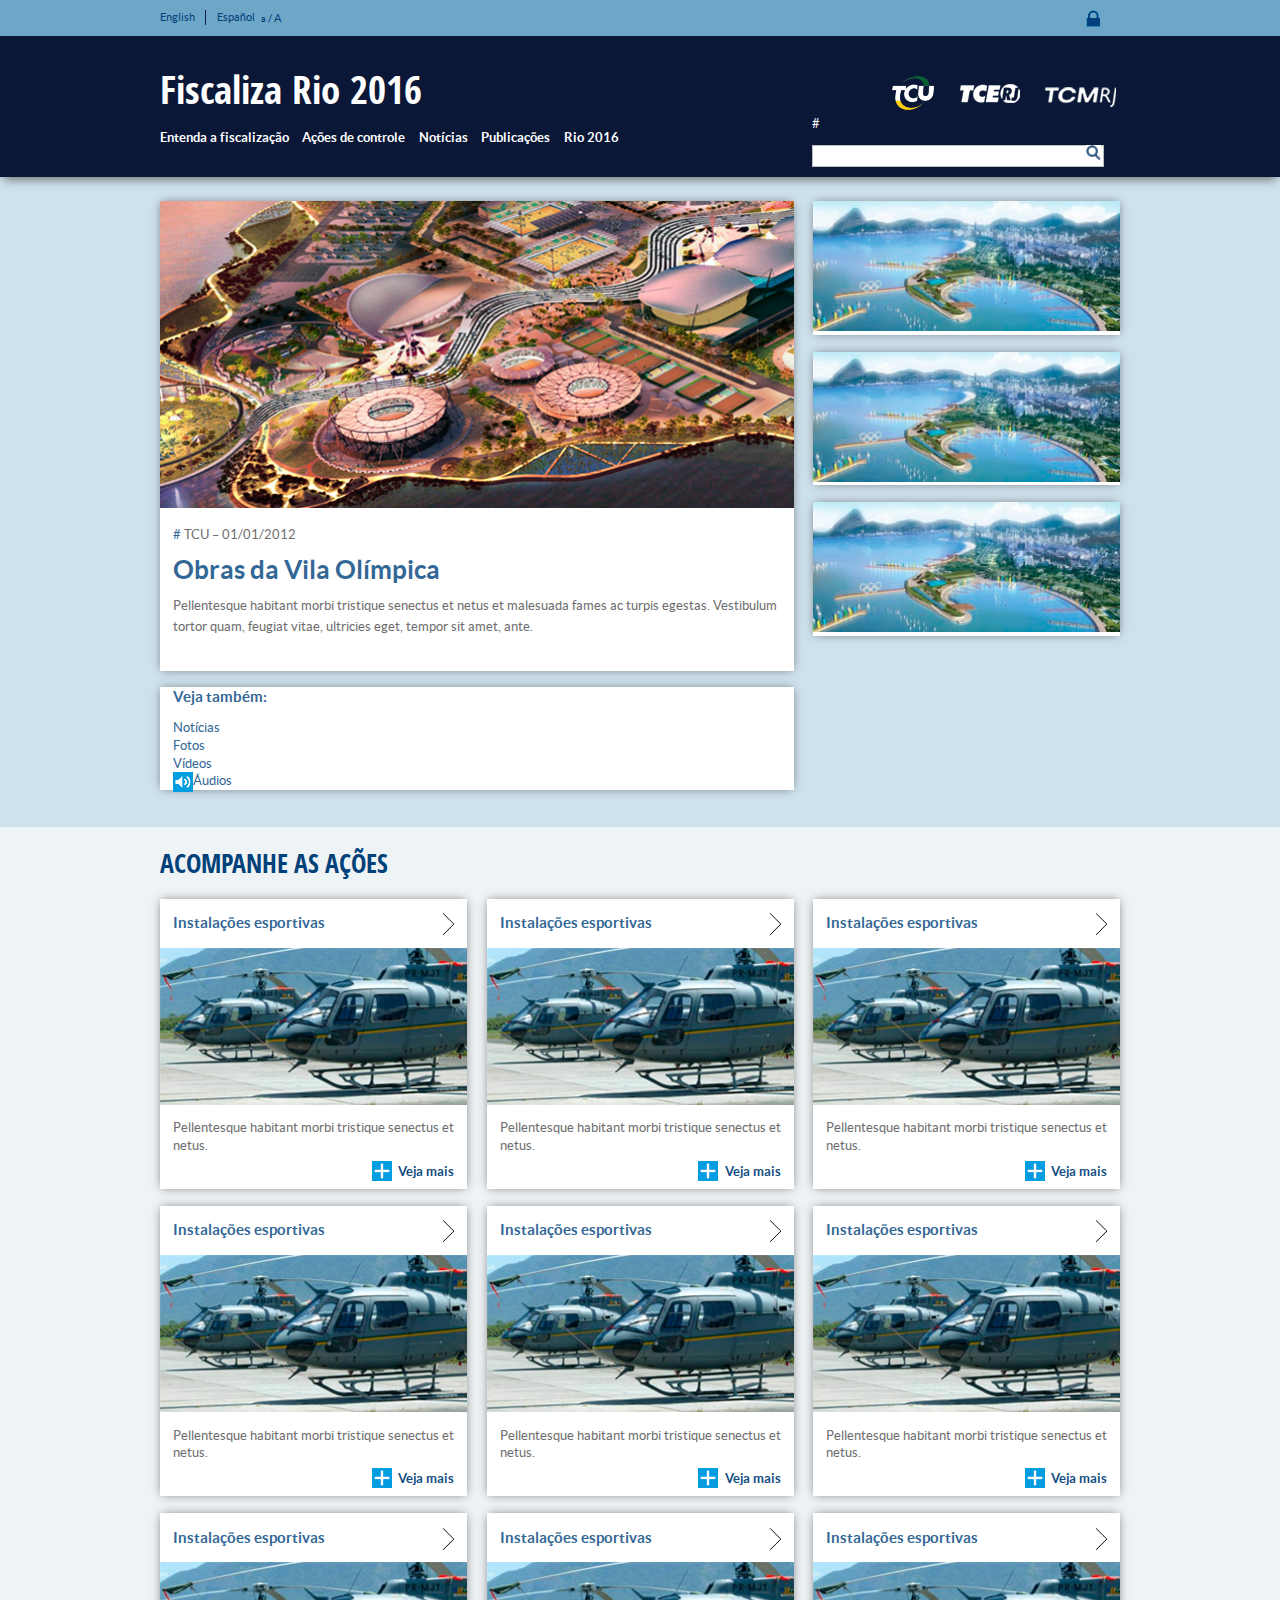
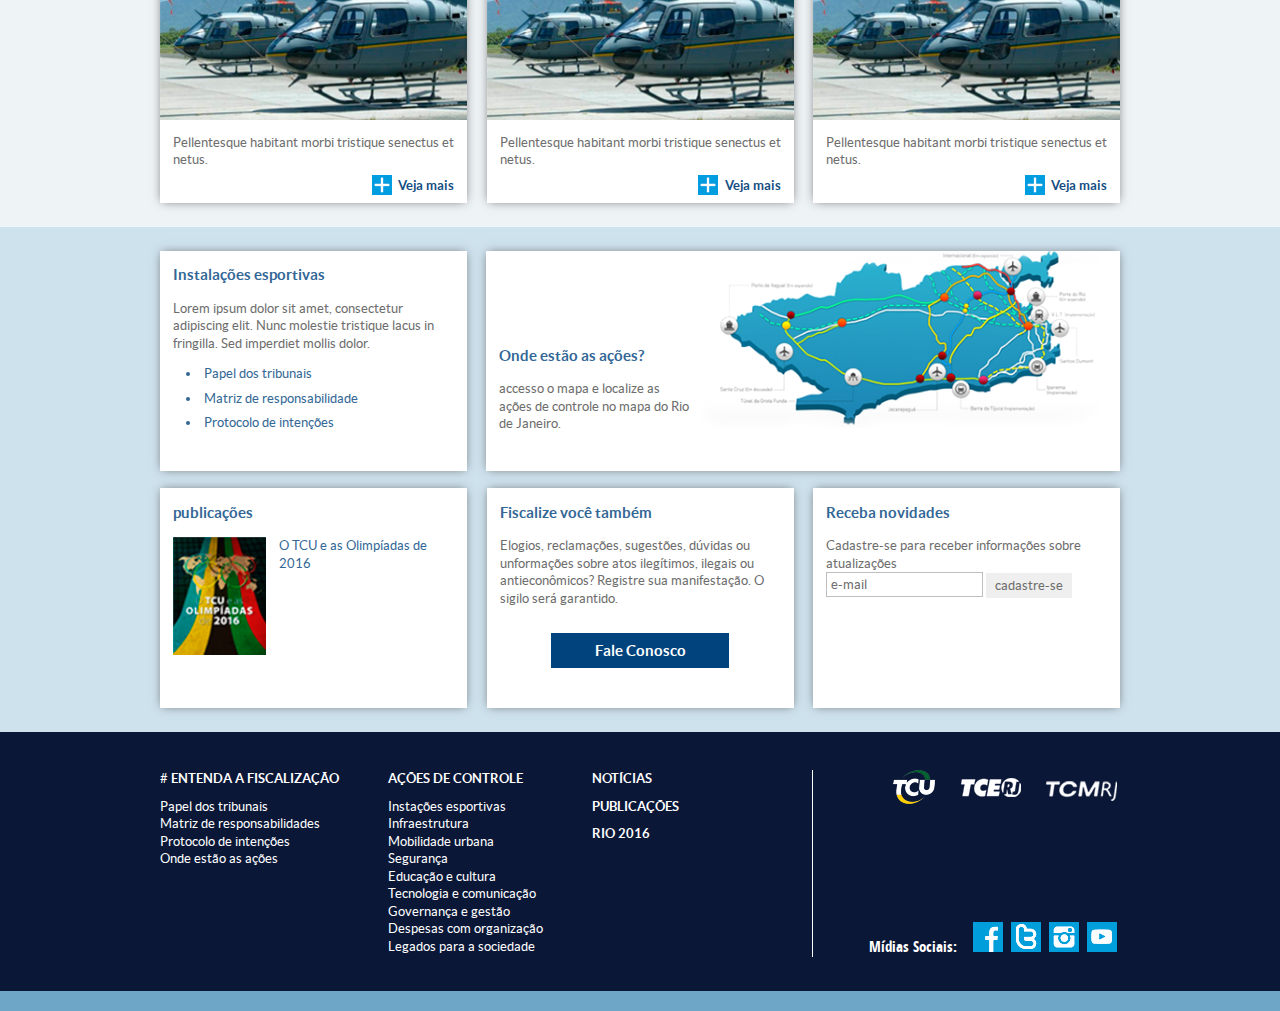
<file: index.html>
﻿<!DOCTYPE HTML>
<html xmlns="http://www.w3.org/1999/xhtml" xml:lang="pt-BR" lang="pt-BR">
<head>
<title>Resultado da pesquisa</title>
<meta charset="utf-8"/>
<meta name="Description" content="Portal fiscaliza Rio 2016" />
<meta name="viewport" content="width=device-width, initial-scale=1.0" />
<link rel="shortcut icon" href="http://portal2.tcu.gov.br/portal/page/portal/TCU/imagens/0_001.ico" type="image/x-icon"/>
<link type="text/css" rel="stylesheet" href="tcu/css/estilo.css" media="all"/>
<script src="tcu/js/modernizr.js" type="text/javascript"></script>
<![if !(lt IE 9)]>
	<meta http-equiv="X-UA-Compatible" content="IE=edge,chrome=1"/>
	<link type="text/css" rel="stylesheet" href="tcu/css/fonts.css" media="screen"/>
	<script src="tcu/js/jquery2.js" type="text/javascript"></script>
<![endif]>
<!--[if lt IE 9]>
	<meta http-equiv="X-UA-Compatible" content="IE=7,chrome=1"/>
	<link type="text/css" rel="stylesheet" href="tcu/css/ie/iefix.css" media="screen">
	<link type="text/css" rel="stylesheet" href="tcu/css/ie/fonts/fonts.css" media="screen">
	<script src="tcu/js/jquery1.js" type="text/javascript"></script>
	<script src="tcu/js/pollyfills.js" type="text/javascript"></script>
<![endif]-->
</head>
<body id="home">
<!--Cabeçalho-->
<header role="banner">
	<div id="accessibility" class="encap">
		<div>
			<div id="accessList" class="card">
				<div>
					<h1>Pular para<sup aria-hidden="true">1</sup>:</h1>
					<nav role="navigation">
						<ul>
							<li><a href="#main1" id="accessItem1">Conteúdo principal</a></li>
							<li><a href="#search" id="accessItem2">Busca</a></li>
							<li><a href="#sc1" id="accessItem3">Mapa do site</a><sup aria-hidden="true">2</sup></li>
						</ul>
					</nav>
					<div id="acessNotes" aria-hidden="true">
					<p><sup>1</sup> &ndash; Esta janela fechará automaticamente se nenhum item estiver focado.</p>
					<p><sup>2</sup> &ndash; Equivale ao menu principal.</p>
					</div>
				</div>
			</div>
			<div id="fontSize" class="card" aria-hidden="true" role="complementary">
				<div>
					<h1>Ajuste de tamanho da fonte</h1>
					<ul>
						<li>
							<h2>Aumentar fonte</h2>
							"<span class="zoomkey">ctrl</span>" + "+" </li>
						<li>
							<h2>Diminuir fonte</h2>
							"<span class="zoomkey">ctrl</span>" + "-" </li>
						<li>
							<h2>Voltar ao tamanho padrão</h2>
							"<span class="zoomkey">ctrl</span>" + "0" </li>
					</ul>
					<p>Também é possível ajustar o tamanho da fonte pressionando
						"<span class="zoomkey">ctrl</span>" enquanto gira a rolagem do mouse.</p>
				</div>
			</div>
		</div>
	</div>
	<div class="encap" id="topo">
		<div class="auxNav">
			<ul id="langSelect">
				<li class="selected"><a href="#pt" lang="pt">Português</a></li>
				<li class="noBorder"><a href="#en" lang="en">English</a></li>
				<li><a href="#es" lang="es">Español</a></li>
			</ul>
			<div id="accessBtn"> <a href="#accessibilidade" title="Tamanho da letra" id="fontBtn" aria-expanded="false" aria-haspopup="true">
				<figure role="img"><small>a</small> / A</figure>
				</a></div>
			<div id="loginBtn"> <a href="#login"><span title="login"></span></a> </div>
		</div>
	</div>
	<div class="encap" id="menuEncap">
		<div>
			<div class="largeDiv" id="mainMenu">
				<h1><span title="mostrar menu" id="menuBtn"></span><a href="index.html">Fiscaliza Rio 2016</a></h1>
				<nav role="navigation">
					<ul>
						<li><a href="" aria-expanded="false" aria-haspopup="true">Entenda a fiscalização</a></li>
						<li><a href="" aria-expanded="false" aria-haspopup="true">Ações de controle</a></li>
						<li><a href="">Notícias</a></li>
						<li><a href="">Publicações</a></li>
						<li><a href="">Rio 2016</a></li>
					</ul>
				</nav>
			</div>
			<div class="auxNav smallDiv">
				<nav class="credits">
					<ul>
						<li><a href="" class="TCU"><span title="Tribunal de Contas da União"></span></a></li>
						<li><a href="" class="TCERJ"><span title="Tribunal de Contas do Estado do Rio de Janeiro"></span></a></li>
						<li><a href="" class="TCMRJ"><span title="Tribunal de Contas do Município do Rio de Janeiro"></span></a></li>
					</ul>
				</nav>
				<a href="#accessItem1" id="searchLink" class="accessLink" title="Abrir lista de atalhos">#</a>
				<form role="search"><input type="text" id="search" name="q" title="busca"/>
					<input type="submit" value="" title="enviar busca"/>
				</form>
			</div>
		</div>
	</div>
</header>
<!--Fim do cabeçalho--> 

<!--Área principal da página-->
<div role="main" id="main">
	<div id="destaques" class="encap deck">
		<div>
			<div class="largeDiv">
				<div id="featured" class="card" >
					<ul>
						<li> <a href=""><img src="temp/home/destaque.png" alt=""/></a>
							<div><a href="#accessItem1" id="main1" class="accessLink" title="Abrir lista de atalhos">#</a> <a href=""><span class="data">TCU &ndash; 01/01/2012</span>
								<h2>Obras da Vila Olímpica</h2>
								<p>Pellentesque habitant morbi tristique senectus et netus et malesuada fames ac turpis egestas. Vestibulum tortor quam, feugiat vitae, ultricies eget, tempor sit amet, ante.</p>
								</a></div>
						</li>
						<li> <a href=""><img src="temp/home/destaque.png" alt=""/></a>
							<div> <a href=""><span class="data">TCU &ndash; 01/01/2012</span>
								<h2>Obras da Vila Olímpica</h2>
								<p>Pellentesque habitant morbi tristique senectus et netus et malesuada fames ac turpis egestas. Vestibulum tortor quam, feugiat vitae, ultricies eget, tempor sit amet, ante.</p>
								</a></div>
						</li>
					</ul>
				</div>
				<div class="card featuredCtrl">
					<div>
						<h2>Veja também:</h2>
						<nav role="navigation">
							<ul>
								<li><a href="" class="filterNews"><span></span>Notícias</a></li>
								<li><a href="" class="filterPic"><span></span>Fotos</a></li>
								<li><a href="" class="filterVid"><span></span>Vídeos</a></li>
								<li><a href="" class="filterAud"><span></span>Áudios</a></li>
							</ul>
						</nav>
					</div>
				</div>
			</div>
			<div class="smallDiv">
				<div class="card"> <a href=""><img src="temp/home/destaque-pequeno.png" alt=""/>
					<p><span class="data">TCU &ndash; 01/01/2012</span> Pellentesque habitant morbi tristique senectus et netus.</p>
					</a> </div>
				<div class="card"> <a href=""><img src="temp/home/destaque-pequeno.png" alt=""/>
					<p><span class="data">TCU &ndash; 01/01/2012</span> Pellentesque habitant morbi tristique senectus et netus.</p>
					</a> </div>
				<div class="card"> <a href=""><img src="temp/home/destaque-pequeno.png" alt=""/>
					<p><span class="data">TCU &ndash; 01/01/2012</span> Pellentesque habitant morbi tristique senectus et netus.</p>
					</a> </div>
			</div>
			<hr/>
		</div>
	</div>
	<div id="acoes" class="encap deck">
		<div>
			<h1>Acompanhe as ações</h1>
			<div class="card smallDiv">
				<div> <a href="">
					<h2>Instalações esportivas<span></span></h2>
					</a> </div>
				<img src="temp/home/acoes.png" alt="" />
				<div>
					<p>Pellentesque habitant morbi tristique senectus et netus. </p>
					<a href="" class="vejaMais"><span></span>Veja mais</a> </div>
			</div>
			<div class="card smallDiv">
				<div> <a href="">
					<h2>Instalações esportivas<span></span></h2>
					</a> </div>
				<img src="temp/home/acoes.png" alt="" />
				<div>
					<p>Pellentesque habitant morbi tristique senectus et netus. </p>
					<a href="" class="vejaMais"><span></span>Veja mais</a> </div>
			</div>
			<div class="card smallDiv">
				<div> <a href="">
					<h2>Instalações esportivas<span></span></h2>
					</a> </div>
				<img src="temp/home/acoes.png" alt="" />
				<div>
					<p>Pellentesque habitant morbi tristique senectus et netus. </p>
					<a href="" class="vejaMais"><span></span>Veja mais</a> </div>
			</div>
			<div class="card smallDiv">
				<div> <a href="">
					<h2>Instalações esportivas<span></span></h2>
					</a> </div>
				<img src="temp/home/acoes.png" alt="" />
				<div>
					<p>Pellentesque habitant morbi tristique senectus et netus. </p>
					<a href="" class="vejaMais"><span></span>Veja mais</a> </div>
			</div>
			<div class="card smallDiv">
				<div> <a href="">
					<h2>Instalações esportivas<span></span></h2>
					</a> </div>
				<img src="temp/home/acoes.png" alt="" />
				<div>
					<p>Pellentesque habitant morbi tristique senectus et netus. </p>
					<a href="" class="vejaMais"><span></span>Veja mais</a> </div>
			</div>
			<div class="card smallDiv">
				<div> <a href="">
					<h2>Instalações esportivas<span></span></h2>
					</a> </div>
				<img src="temp/home/acoes.png" alt="" />
				<div>
					<p>Pellentesque habitant morbi tristique senectus et netus. </p>
					<a href="" class="vejaMais"><span></span>Veja mais</a> </div>
			</div>
			<div class="card smallDiv">
				<div> <a href="">
					<h2>Instalações esportivas<span></span></h2>
					</a> </div>
				<img src="temp/home/acoes.png" alt="" />
				<div>
					<p>Pellentesque habitant morbi tristique senectus et netus. </p>
					<a href="" class="vejaMais"><span></span>Veja mais</a> </div>
			</div>
			<div class="card smallDiv">
				<div> <a href="">
					<h2>Instalações esportivas<span></span></h2>
					</a> </div>
				<img src="temp/home/acoes.png" alt="" />
				<div>
					<p>Pellentesque habitant morbi tristique senectus et netus. </p>
					<a href="" class="vejaMais"><span></span>Veja mais</a> </div>
			</div>
			<div class="card smallDiv">
				<div> <a href="">
					<h2>Instalações esportivas<span></span></h2>
					</a> </div>
				<img src="temp/home/acoes.png" alt="" />
				<div>
					<p>Pellentesque habitant morbi tristique senectus et netus. </p>
					<a href="" class="vejaMais"><span></span>Veja mais</a> </div>
			</div>
			<hr/>
		</div>
	</div>
	<div id="acoesMap" class="encap deck">
		<div>
			<div class="card smallDiv">
				<div>
					<h2>Instalações esportivas</h2>
					<p>Lorem ipsum dolor sit amet, consectetur adipiscing elit. Nunc molestie tristique lacus in fringilla. Sed imperdiet mollis dolor.</p>
					<ul>
						<li><a href=" ">Papel dos tribunais</a></li>
						<li><a href=" ">Matriz de responsabilidade</a></li>
						<li><a href=" ">Protocolo de intenções</a></li>
					</ul>
				</div>
			</div>
			<div class="card largeDiv deck">
				<div>
					<div class="smallDiv">
						<h2>Onde estão as ações?</h2>
						<p>accesso o mapa e localize as ações de controle no mapa do Rio de Janeiro.</p>
					</div>
					<div class="largeDiv" id="mapEncap">
						<a href=""><img src="temp/home/mapa.png" alt="Mapa de ações de controles" /></a>
					</div>
				</div>
			</div>
			<div class="card smallDiv" id="pub">
				<div>
					<h2>publicações</h2>
					<p> <a href=" "><img src="temp/pub.png" alt=""/>O TCU e as Olimpíadas de 2016</a></p>
				</div>
			</div>
			<div class="card smallDiv" id="contactCard">
				<div>
					<h2>Fiscalize você também</h2>
					<p>Elogios, reclamações, sugestões, dúvidas ou unformações sobre atos ilegítimos, ilegais ou antieconômicos? 
						Registre sua manifestação. O sigilo será garantido.</p>
					<a href=" "><span>Fale Conosco</span></a> </div>
			</div>
			<div class="card smallDiv">
				<div>
					<h2>Receba novidades</h2>
					<p>Cadastre-se para receber informações sobre 
						atualizações</p>
					<form id="cadastrese">
						<p>
							<input type="text" id="cadEmail" value="e-mail"/>
							<input type="submit" value="cadastre-se"/>
						</p>
					</form>
				</div>
			</div>
			<hr/>
		</div>
	</div>
</div>
<!--Fim da área principal da página--> 

<!--Rodapé-->
<footer>
	<div class="encap">
		<div>
			<div class="largeDiv" id="siteMap">
				<nav title="Mapa do Portal">
					<ul>
						<li class="wSub"><a href="#accessItem1" id="sc1" class="accessLink" title="Abrir lista de atalhos">#</a> <span>Entenda a fiscalização</span>
							<ul>
								<li><a href="">Papel dos tribunais</a></li>
								<li><a href="">Matriz de responsabilidades</a></li>
								<li><a href="">Protocolo de intenções</a></li>
								<li><a href="">Onde estão as ações</a></li>
							</ul>
						</li>
						<li class="wSub"><span>Ações de controle</span>
							<ul>
								<li><a href="">Instações esportivas</a></li>
								<li><a href="">Infraestrutura</a></li>
								<li><a href="">Mobilidade urbana</a></li>
								<li><a href="">Segurança</a></li>
								<li><a href="">Educação e cultura</a></li>
								<li><a href="">Tecnologia e comunicação</a></li>
								<li><a href="">Governança e gestão</a></li>
								<li><a href="">Despesas com organização</a></li>
								<li><a href="">Legados para a sociedade</a></li>
							</ul>
						</li>
						<li><a href=""><span>Notícias</span></a></li>
						<li><a href=""><span>Publicações</span></a></li>
						<li><a href=""><span>Rio 2016</span></a></li>
					</ul>
				</nav>
			</div>
			<div class="smallDiv" id="footerCrdt">
				<nav class="credits">
					<ul>
						<li><a href="" class="TCU"><span title="Tribunal de Contas da União"></span></a></li>
						<li><a href="" class="TCERJ"><span title="Tribunal de Contas do Estado do Rio de Janeiro"></span></a></li>
						<li><a href="" class="TCMRJ"><span title="Tribunal de Contas do Município do Rio de Janeiro"></span></a></li>
					</ul>
				</nav>
				<div class="social">
					<h1>Mídias Sociais:</h1>
					<nav>
						<ul>
							<li><a href="" class="facebook"><span></span></a></li>
							<li><a href="" class="twitter"><span></span></a></li>
							<li><a href="" class="instagram"><span></span></a></li>
							<li><a href="" class="youtube"><span></span></a></li>
						</ul>
					</nav>
				</div>
			</div>
		</div>
	</div>
</footer>
<!--/Rodapé-->
</body>
</html>
</file>
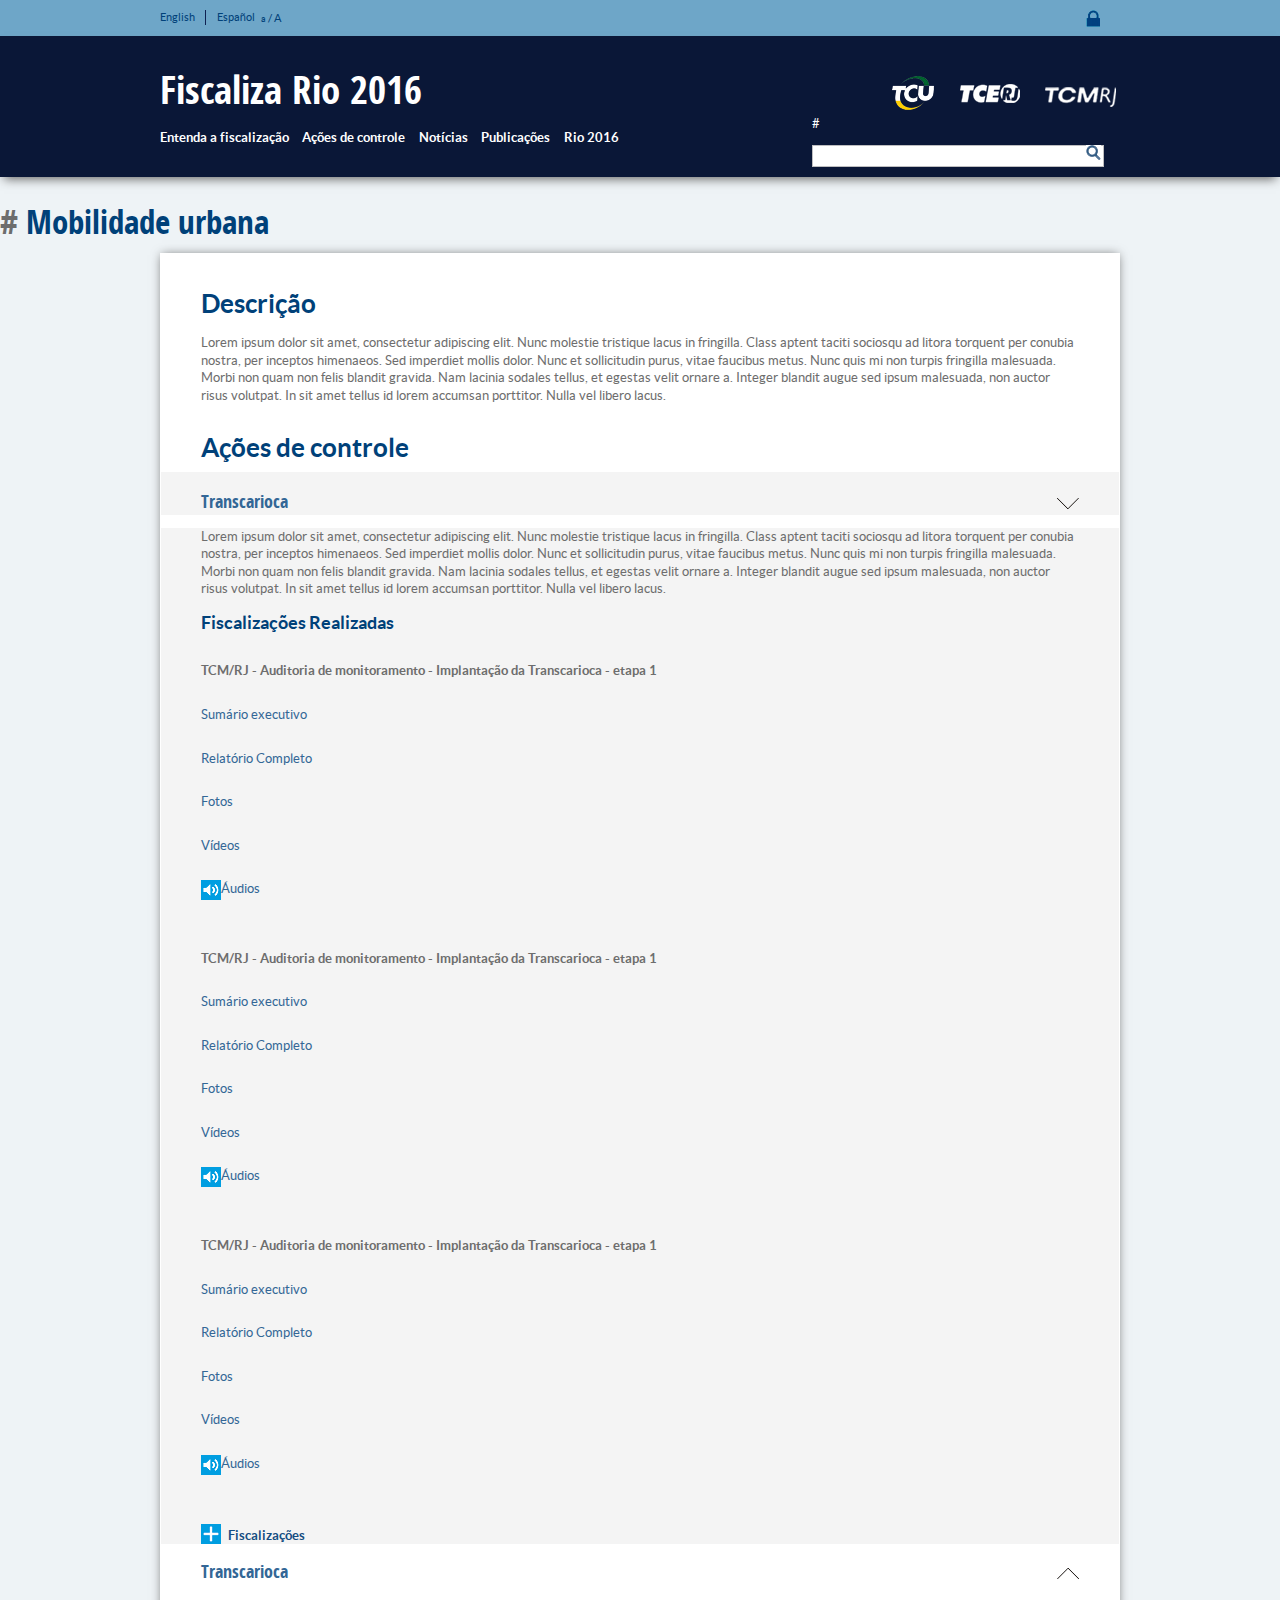
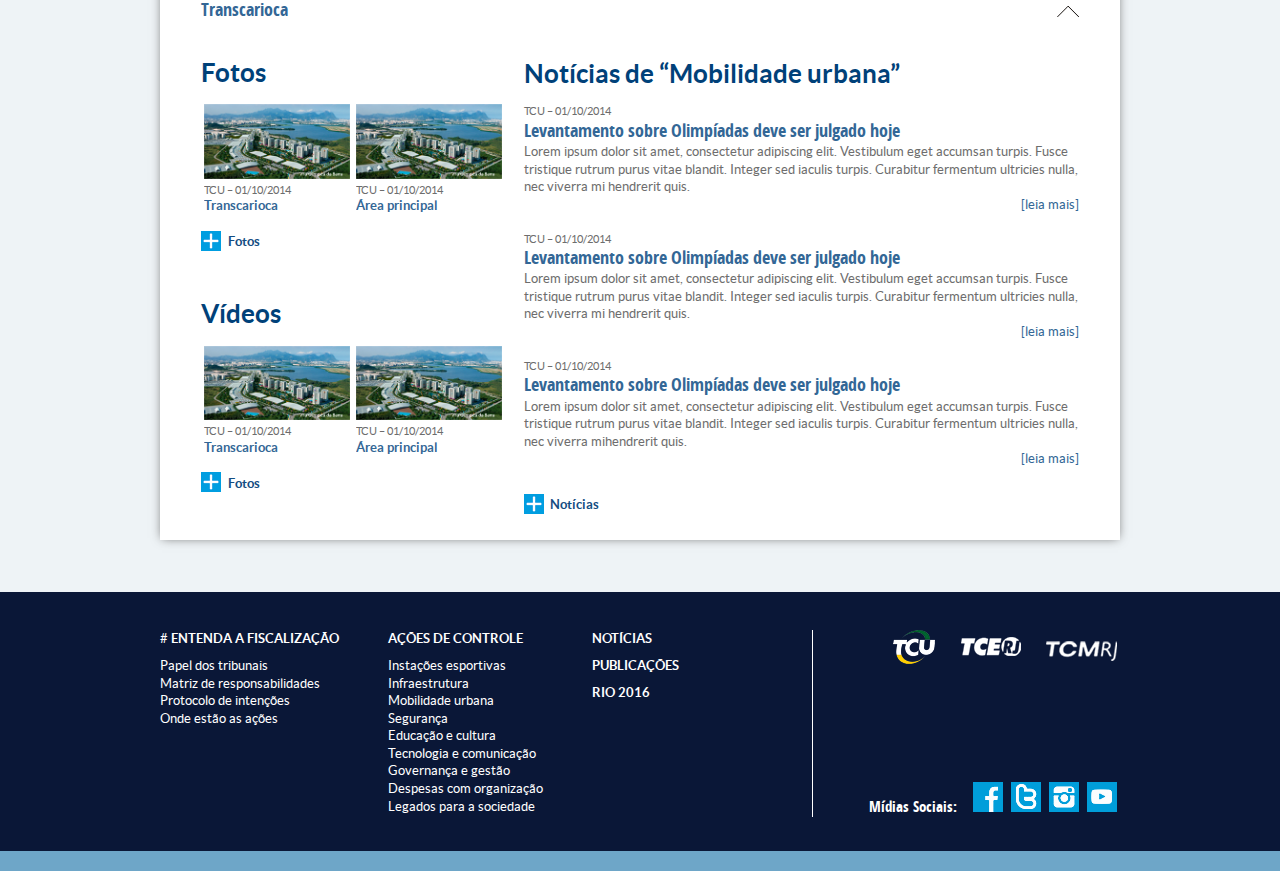
<file: acoes.html>
﻿<!DOCTYPE HTML>
<html xmlns="http://www.w3.org/1999/xhtml" xml:lang="pt-BR" lang="pt-BR">
<head>
<title>Página de Ações</title>
<meta charset="utf-8"/>
<meta name="Description" content="Portal fiscaliza Rio 2016" />
<meta name="viewport" content="width=device-width, initial-scale=1.0" />
<link rel="shortcut icon" href="http://portal2.tcu.gov.br/portal/page/portal/TCU/imagens/0_001.ico" type="image/x-icon"/>
<link type="text/css" rel="stylesheet" href="tcu/css/estilo.css" media="all"/>
<script src="tcu/js/modernizr.js" type="text/javascript"></script>
<![if !(lt IE 9)]>
<meta http-equiv="X-UA-Compatible" content="IE=edge,chrome=1"/>
<link type="text/css" rel="stylesheet" href="tcu/css/fonts.css" media="screen"/>
<script src="tcu/js/jquery2.js" type="text/javascript"></script>
<![endif]>
<!--[if lt IE 9]>
	<meta http-equiv="X-UA-Compatible" content="IE=7,chrome=1"/>
	<link type="text/css" rel="stylesheet" href="tcu/css/ie/iefix.css" media="screen">
	<link type="text/css" rel="stylesheet" href="tcu/css/ie/fonts/fonts.css" media="screen">
	<script src="tcu/js/jquery1.js" type="text/javascript"></script>
	<script src="tcu/js/pollyfills.js" type="text/javascript"></script>
<![endif]-->
</head>
<body id="acoespg">
<!--Cabeçalho-->
<header role="banner">
	<div id="accessibility" class="encap">
		<div>
			<div id="accessList" class="card">
				<div>
					<h1>Pular para<sup>1</sup>:</h1>
					<nav role="navigation">
						<ul>
							<li><a href="#main1" id="accessItem1">Conteúdo principal</a></li>
							<li><a href="#search" id="accessItem2">Busca</a></li>
							<li><a href="#sc1" id="accessItem3">Mapa do site</a><sup>2</sup></li>
						</ul>
					</nav>
					<div id="acessNotes" aria-hidden="true">
						<p><sup>1</sup> &ndash; Esta janela fechará automaticamente se nenhum item estiver focado.</p>
						<p><sup>2</sup> &ndash; Equivale ao menu principal.</p>
					</div>
				</div>
			</div>
			<div id="fontSize" class="card" aria-hidden="true" role="complementary">
				<div>
					<h1>Ajuste de tamanho da fonte</h1>
					<ul>
						<li>
							<h2>Aumentar fonte</h2>
							"<span class="zoomkey">ctrl</span>" + "+" </li>
						<li>
							<h2>Diminuir fonte</h2>
							"<span class="zoomkey">ctrl</span>" + "-" </li>
						<li>
							<h2>Voltar ao tamanho padrão</h2>
							"<span class="zoomkey">ctrl</span>" + "0" </li>
					</ul>
					<p>Também é possível ajustar o tamanho da fonte pressionando
						"<span class="zoomkey">ctrl</span>" enquanto gira a rolagem do mouse.</p>
				</div>
			</div>
		</div>
	</div>
	<div class="encap" id="topo">
		<div class="auxNav">
			<ul id="langSelect">
				<li class="selected"><a href="#pt" lang="pt">Português</a></li>
				<li class="noBorder"><a href="#en" lang="en">English</a></li>
				<li><a href="#es" lang="es">Español</a></li>
			</ul>
			<div id="accessBtn"> <a href="" title="Tamanho da letra" id="fontBtn" aria-expanded="false" aria-haspopup="true">
				<figure role="img"><small>a</small> / A</figure>
				</a></div>
			<div id="loginBtn"> <a href="#login"><span title="login"></span></a> </div>
		</div>
	</div>
	<div class="encap" id="menuEncap">
		<div>
			<div class="largeDiv" id="mainMenu">
				<h1><span title="mostrar menu" id="menuBtn"></span><a href="index.html">Fiscaliza Rio 2016</a></h1>
				<nav>
					<ul>
						<li><a href="" aria-expanded="false" aria-haspopup="true">Entenda a fiscalização</a></li>
						<li><a href="" aria-expanded="false" aria-haspopup="true">Ações de controle</a></li>
						<li><a href="">Notícias</a></li>
						<li><a href="">Publicações</a></li>
						<li><a href="">Rio 2016</a></li>
					</ul>
				</nav>
			</div>
			<div class="auxNav smallDiv">
				<nav class="credits">
					<ul>
						<li><a href="" class="TCU"><span title="Tribunal de Contas da União"></span></a></li>
						<li><a href="" class="TCERJ"><span title="Tribunal de Contas do Estado do Rio de Janeiro"></span></a></li>
						<li><a href="" class="TCMRJ"><span title="Tribunal de Contas do Município do Rio de Janeiro"></span></a></li>
					</ul>
				</nav>
				<a href="#accessItem1" id="searchLink" class="accessLink" title="Abrir lista de atalhos">#</a>
				<form role="search">
					<input type="text" id="search" name="q" title="busca"/>
					<input type="submit" value="" title="enviar busca"/>
				</form>
			</div>
		</div>
	</div>
</header>
<!--Fim do cabeçalho--> 

<!--Área principal da página-->
<div role="main" id="main">
	<div class="encap">
		<h1><a href="#accessItem1" id="main1" class="accessLink" title="Abrir lista de atalhos">#</a> Mobilidade urbana</h1>
		<div class="deck">
			<div class="single card">
				<div class="deck">
					<div>
						<h2>Descrição</h2>
						<p>Lorem ipsum dolor sit amet, consectetur adipiscing elit. Nunc molestie tristique lacus in fringilla. Class aptent taciti sociosqu ad litora torquent per conubia nostra, per inceptos himenaeos. Sed imperdiet mollis dolor. Nunc et sollicitudin purus, vitae faucibus metus. Nunc quis mi non turpis fringilla malesuada. Morbi non quam non felis blandit gravida. Nam lacinia sodales tellus, et egestas velit ornare a. Integer blandit augue sed ipsum malesuada, non auctor risus volutpat. In sit amet tellus id lorem accumsan porttitor. Nulla vel libero lacus.</p>
					</div>
				</div>
				<div class="deck">
					<h2>Ações de controle</h2>
				</div>
				<div id="accordion">
					<h3 class="active" aria-expanded="true">Transcarioca<span></span></h3>
					<div class="deck active" role="tabpanel" aria-hidden="false">
						<div>
							<p> Lorem ipsum dolor sit amet, consectetur adipiscing elit. Nunc molestie tristique lacus in fringilla. Class aptent taciti sociosqu ad litora torquent per conubia nostra, per inceptos himenaeos. Sed imperdiet mollis dolor. Nunc et sollicitudin purus, vitae faucibus metus. Nunc quis mi non turpis fringilla malesuada. Morbi non quam non felis blandit gravida. Nam lacinia sodales tellus, et egestas velit ornare a. Integer blandit augue sed ipsum malesuada, non auctor risus volutpat. In sit amet tellus id lorem accumsan porttitor. Nulla vel libero lacus. </p>
							<h4>Fiscalizações Realizadas</h4>
							<ul class="fisc">
								<li>
									<h5> <span class="publisher">TCM/RJ</span> - Auditoria de monitoramento - <span class="def">Implantação da Transcarioca - etapa 1</span> </h5>
									<nav role="navigation">
										<ul class="featuredCtrl">
											<li><a href="" class="sumario"><span></span>Sumário executivo</a> </li>
											<li><a href="" class="relatorio"><span></span>Relatório Completo</a></li>
											<li><a href="" class="filterPic"><span></span>Fotos</a></li>
											<li><a href="" class="filterVid"><span></span>Vídeos</a></li>
											<li><a href="" class="filterAud"><span></span>Áudios</a></li>
										</ul>
									</nav>
								</li>
								<li>
									<h5> <span class="publisher">TCM/RJ</span> - Auditoria de monitoramento - <span class="def">Implantação da Transcarioca - etapa 1</span> </h5>
									<nav role="navigation">
										<ul class="featuredCtrl">
											<li><a href="" class="sumario"><span></span>Sumário executivo</a> </li>
											<li><a href="" class="relatorio"><span></span>Relatório Completo</a></li>
											<li><a href="" class="filterPic"><span></span>Fotos</a></li>
											<li><a href="" class="filterVid"><span></span>Vídeos</a></li>
											<li><a href="" class="filterAud"><span></span>Áudios</a></li>
										</ul>
									</nav>
								</li>
								<li>
									<h5> <span class="publisher">TCM/RJ</span> - Auditoria de monitoramento - <span class="def">Implantação da Transcarioca - etapa 1</span> </h5>
									<nav role="navigation">
										<ul class="featuredCtrl">
											<li><a href="" class="sumario"><span></span>Sumário executivo</a> </li>
											<li><a href="" class="relatorio"><span></span>Relatório Completo</a></li>
											<li><a href="" class="filterPic"><span></span>Fotos</a></li>
											<li><a href="" class="filterVid"><span></span>Vídeos</a></li>
											<li><a href="" class="filterAud"><span></span>Áudios</a></li>
										</ul>
									</nav>
								</li>
							</ul>
							<a href="" class="vejaMais"><span></span>Fiscalizações</a> </div>
					</div>
					<h3 aria-expanded="true">Transcarioca<span></span></h3>
					<div class="deck" role="tabpanel" aria-hidden="true">
						<div>
							<p> Lorem ipsum dolor sit amet, consectetur adipiscing elit. Nunc molestie tristique lacus in fringilla. Class aptent taciti sociosqu ad litora torquent per conubia nostra, per inceptos himenaeos. Sed imperdiet mollis dolor. Nunc et sollicitudin purus, vitae faucibus metus. Nunc quis mi non turpis fringilla malesuada. Morbi non quam non felis blandit gravida. Nam lacinia sodales tellus, et egestas velit ornare a. Integer blandit augue sed ipsum malesuada, non auctor risus volutpat. In sit amet tellus id lorem accumsan porttitor. Nulla vel libero lacus. </p>
							<h4>Fiscalizações Realizadas</h4>
							<ul class="fisc">
								<li>
									<h5> <span class="publisher">TCM/RJ</span> - Auditoria de monitoramento - <span class="def">Implantação da Transcarioca - etapa 1</span> </h5>
									<nav role="navigation">
										<ul class="featuredCtrl">
											<li><a href="" class="sumario"><span></span>Sumário executivo</a> </li>
											<li><a href="" class="relatorio"><span></span>Relatório Completo</a></li>
											<li><a href="" class="filterPic"><span></span>Fotos</a></li>
											<li><a href="" class="filterVid"><span></span>Vídeos</a></li>
											<li><a href="" class="filterAud"><span></span>Áudios</a></li>
										</ul>
									</nav>
								</li>
								<li>
									<h5> <span class="publisher">TCM/RJ</span> - Auditoria de monitoramento - <span class="def">Implantação da Transcarioca - etapa 1</span> </h5>
									<nav role="navigation">
										<ul class="featuredCtrl">
											<li><a href="" class="sumario"><span></span>Sumário executivo</a> </li>
											<li><a href="" class="relatorio"><span></span>Relatório Completo</a></li>
											<li><a href="" class="filterPic"><span></span>Fotos</a></li>
											<li><a href="" class="filterVid"><span></span>Vídeos</a></li>
											<li><a href="" class="filterAud"><span></span>Áudios</a></li>
										</ul>
									</nav>
								</li>
								<li>
									<h5> <span class="publisher">TCM/RJ</span> - Auditoria de monitoramento - <span class="def">Implantação da Transcarioca - etapa 1</span> </h5>
									<nav role="navigation">
										<ul class="featuredCtrl">
											<li><a href="" class="sumario"><span></span>Sumário executivo</a> </li>
											<li><a href="" class="relatorio"><span></span>Relatório Completo</a></li>
											<li><a href="" class="filterPic"><span></span>Fotos</a></li>
											<li><a href="" class="filterVid"><span></span>Vídeos</a></li>
											<li><a href="" class="filterAud"><span></span>Áudios</a></li>
										</ul>
									</nav>
								</li>
							</ul>
							<a href="" class="vejaMais"><span></span>Fiscalizações</a> </div>
					</div>
					<h3>Transcarioca<span></span></h3>
					<div class="deck" role="tabpanel" aria-hidden="true">
						<div>
							<p> Lorem ipsum dolor sit amet, consectetur adipiscing elit. Nunc molestie tristique lacus in fringilla. Class aptent taciti sociosqu ad litora torquent per conubia nostra, per inceptos himenaeos. Sed imperdiet mollis dolor. Nunc et sollicitudin purus, vitae faucibus metus. Nunc quis mi non turpis fringilla malesuada. Morbi non quam non felis blandit gravida. Nam lacinia sodales tellus, et egestas velit ornare a. Integer blandit augue sed ipsum malesuada, non auctor risus volutpat. In sit amet tellus id lorem accumsan porttitor. Nulla vel libero lacus. </p>
							<h4>Fiscalizações Realizadas</h4>
							<ul class="fisc">
								<li>
									<h5> <span class="publisher">TCM/RJ</span> - Auditoria de monitoramento - <span class="def">Implantação da Transcarioca - etapa 1</span> </h5>
									<nav role="navigation">
										<ul class="featuredCtrl">
											<li><a href="" class="sumario"><span></span>Sumário executivo</a> </li>
											<li><a href="" class="relatorio"><span></span>Relatório Completo</a></li>
											<li><a href="" class="filterPic"><span></span>Fotos</a></li>
											<li><a href="" class="filterVid"><span></span>Vídeos</a></li>
											<li><a href="" class="filterAud"><span></span>Áudios</a></li>
										</ul>
									</nav>
								</li>
								<li>
									<h5> <span class="publisher">TCM/RJ</span> - Auditoria de monitoramento - <span class="def">Implantação da Transcarioca - etapa 1</span> </h5>
									<nav role="navigation">
										<ul class="featuredCtrl">
											<li><a href="" class="sumario"><span></span>Sumário executivo</a> </li>
											<li><a href="" class="relatorio"><span></span>Relatório Completo</a></li>
											<li><a href="" class="filterPic"><span></span>Fotos</a></li>
											<li><a href="" class="filterVid"><span></span>Vídeos</a></li>
											<li><a href="" class="filterAud"><span></span>Áudios</a></li>
										</ul>
									</nav>
								</li>
								<li>
									<h5> <span class="publisher">TCM/RJ</span> - Auditoria de monitoramento - <span class="def">Implantação da Transcarioca - etapa 1</span> </h5>
									<nav role="navigation">
										<ul class="featuredCtrl">
											<li><a href="" class="sumario"><span></span>Sumário executivo</a> </li>
											<li><a href="" class="relatorio"><span></span>Relatório Completo</a></li>
											<li><a href="" class="filterPic"><span></span>Fotos</a></li>
											<li><a href="" class="filterVid"><span></span>Vídeos</a></li>
											<li><a href="" class="filterAud"><span></span>Áudios</a></li>
										</ul>
									</nav>
								</li>
							</ul>
							<a href="" class="vejaMais"><span></span>Fiscalizações</a> </div>
					</div>
				</div>
				<div class="deck">
					<div class="largeDiv">
						<div>
							<h2>Notícias de <span class="contentTerm">Mobilidade urbana</span></h2>
							<ul class="contentList">
								<li> <a href="">
									<header>
										<p class="sign"><span class="publisher">TCU</span> &ndash; <span class="date">01/10/2014</span></p>
										<h3>Levantamento sobre Olimpíadas deve ser julgado hoje</h3>
									</header>
									<p>Lorem ipsum dolor sit amet, consectetur adipiscing elit. Vestibulum eget accumsan turpis. Fusce tristique rutrum purus vitae blandit. Integer sed iaculis turpis. Curabitur fermentum ultricies nulla, nec viverra mi hendrerit quis.</p>
									<p class="leiaMais">[leia mais]</p>
									</a> </li>
								<li> <a href="">
									<header>
										<p class="sign"><span class="publisher">TCU</span> &ndash; <span class="date">01/10/2014</span></p>
										<h3>Levantamento sobre Olimpíadas deve ser julgado hoje</h3>
									</header>
									<p>Lorem ipsum dolor sit amet, consectetur adipiscing elit. Vestibulum eget accumsan turpis. Fusce tristique rutrum purus vitae blandit. Integer sed iaculis turpis. Curabitur fermentum ultricies nulla, nec viverra mi hendrerit quis.</p>
									<p class="leiaMais">[leia mais]</p>
									</a> </li>
								<li> <a href="">
									<header>
										<p class="sign"><span class="publisher">TCU</span> &ndash; <span class="date">01/10/2014</span></p>
										<h3>Levantamento sobre Olimpíadas deve ser julgado hoje</h3>
									</header>
									<p>Lorem ipsum dolor sit amet, consectetur adipiscing elit. Vestibulum eget accumsan turpis. Fusce tristique rutrum purus vitae blandit. Integer sed iaculis turpis. Curabitur fermentum ultricies nulla, nec viverra mihendrerit quis.</p>
									<p class="leiaMais">[leia mais]</p>
									</a> </li>
							</ul>
							<a href="" class="vejaMais"><span></span>Notícias</a> </div>
					</div>
					<div class="smallDiv mediaList">
						<div>
							<h2>Fotos</h2>
							<ul class="photoList">
								<li> <a href=" "> <img src="temp/Vila-Olimpica.png" alt=""/>
									<p class="sign"><span class="publisher">TCU</span> &ndash; <span class="date">01/10/2014</span></p>
									<p><span class="type">Transcarioca</span></p>
									</a> </li>
								<li> <a href=" "> <img src="temp/Vila-Olimpica.png" alt=""/>
									<p class="sign"><span class="publisher">TCU</span> &ndash; <span class="date">01/10/2014</span></p>
									<p><span class="type">Área principal</span></p>
									</a> </li>
							</ul>
							<a href="" class="vejaMais"><span></span>Fotos</a> </div>
						<div>
							<h2>Vídeos</h2>
							<ul class="photoList">
								<li> <a href=" "> <img src="temp/Vila-Olimpica.png" alt=""/>
									<p class="sign"><span class="publisher">TCU</span> &ndash; <span class="date">01/10/2014</span></p>
									<p><span class="type">Transcarioca</span></p>
									</a> </li>
								<li> <a href=" "> <img src="temp/Vila-Olimpica.png" alt=""/>
									<p class="sign"><span class="publisher">TCU</span> &ndash; <span class="date">01/10/2014</span></p>
									<p><span class="type">Área principal</span></p>
									</a> </li>
							</ul>
							<a href="" class="vejaMais"><span></span>Fotos</a> </div>
					</div>
				</div>
			</div>
		</div>
	</div>
</div>
<!--Fim da área principal da página--> 

<!--Rodapé-->
<footer>
	<div class="encap">
		<div>
			<div class="largeDiv" id="siteMap">
				<nav title="Mapa do Portal">
					<ul>
						<li class="wSub"><a href="#accessItem1" id="sc1" class="accessLink" title="Abrir lista de atalhos">#</a> <span>Entenda a fiscalização</span>
							<ul>
								<li><a href="">Papel dos tribunais</a></li>
								<li><a href="">Matriz de responsabilidades</a></li>
								<li><a href="">Protocolo de intenções</a></li>
								<li><a href="">Onde estão as ações</a></li>
							</ul>
						</li>
						<li class="wSub"><span>Ações de controle</span>
							<ul>
								<li><a href="">Instações esportivas</a></li>
								<li><a href="">Infraestrutura</a></li>
								<li><a href="">Mobilidade urbana</a></li>
								<li><a href="">Segurança</a></li>
								<li><a href="">Educação e cultura</a></li>
								<li><a href="">Tecnologia e comunicação</a></li>
								<li><a href="">Governança e gestão</a></li>
								<li><a href="">Despesas com organização</a></li>
								<li><a href="">Legados para a sociedade</a></li>
							</ul>
						</li>
						<li><a href=""><span>Notícias</span></a></li>
						<li><a href=""><span>Publicações</span></a></li>
						<li><a href=""><span>Rio 2016</span></a></li>
					</ul>
				</nav>
			</div>
			<div class="smallDiv" id="footerCrdt">
				<nav class="credits">
					<ul>
						<li><a href="" class="TCU"><span title="Tribunal de Contas da União"></span></a></li>
						<li><a href="" class="TCERJ"><span title="Tribunal de Contas do Estado do Rio de Janeiro"></span></a></li>
						<li><a href="" class="TCMRJ"><span title="Tribunal de Contas do Município do Rio de Janeiro"></span></a></li>
					</ul>
				</nav>
				<div class="social">
					<h1>Mídias Sociais:</h1>
					<nav>
						<ul>
							<li><a href="" class="facebook"><span></span></a></li>
							<li><a href="" class="twitter"><span></span></a></li>
							<li><a href="" class="instagram"><span></span></a></li>
							<li><a href="" class="youtube"><span></span></a></li>
						</ul>
					</nav>
				</div>
			</div>
		</div>
	</div>
</footer>
<!--/Rodapé-->
</body>
</html>
</file>
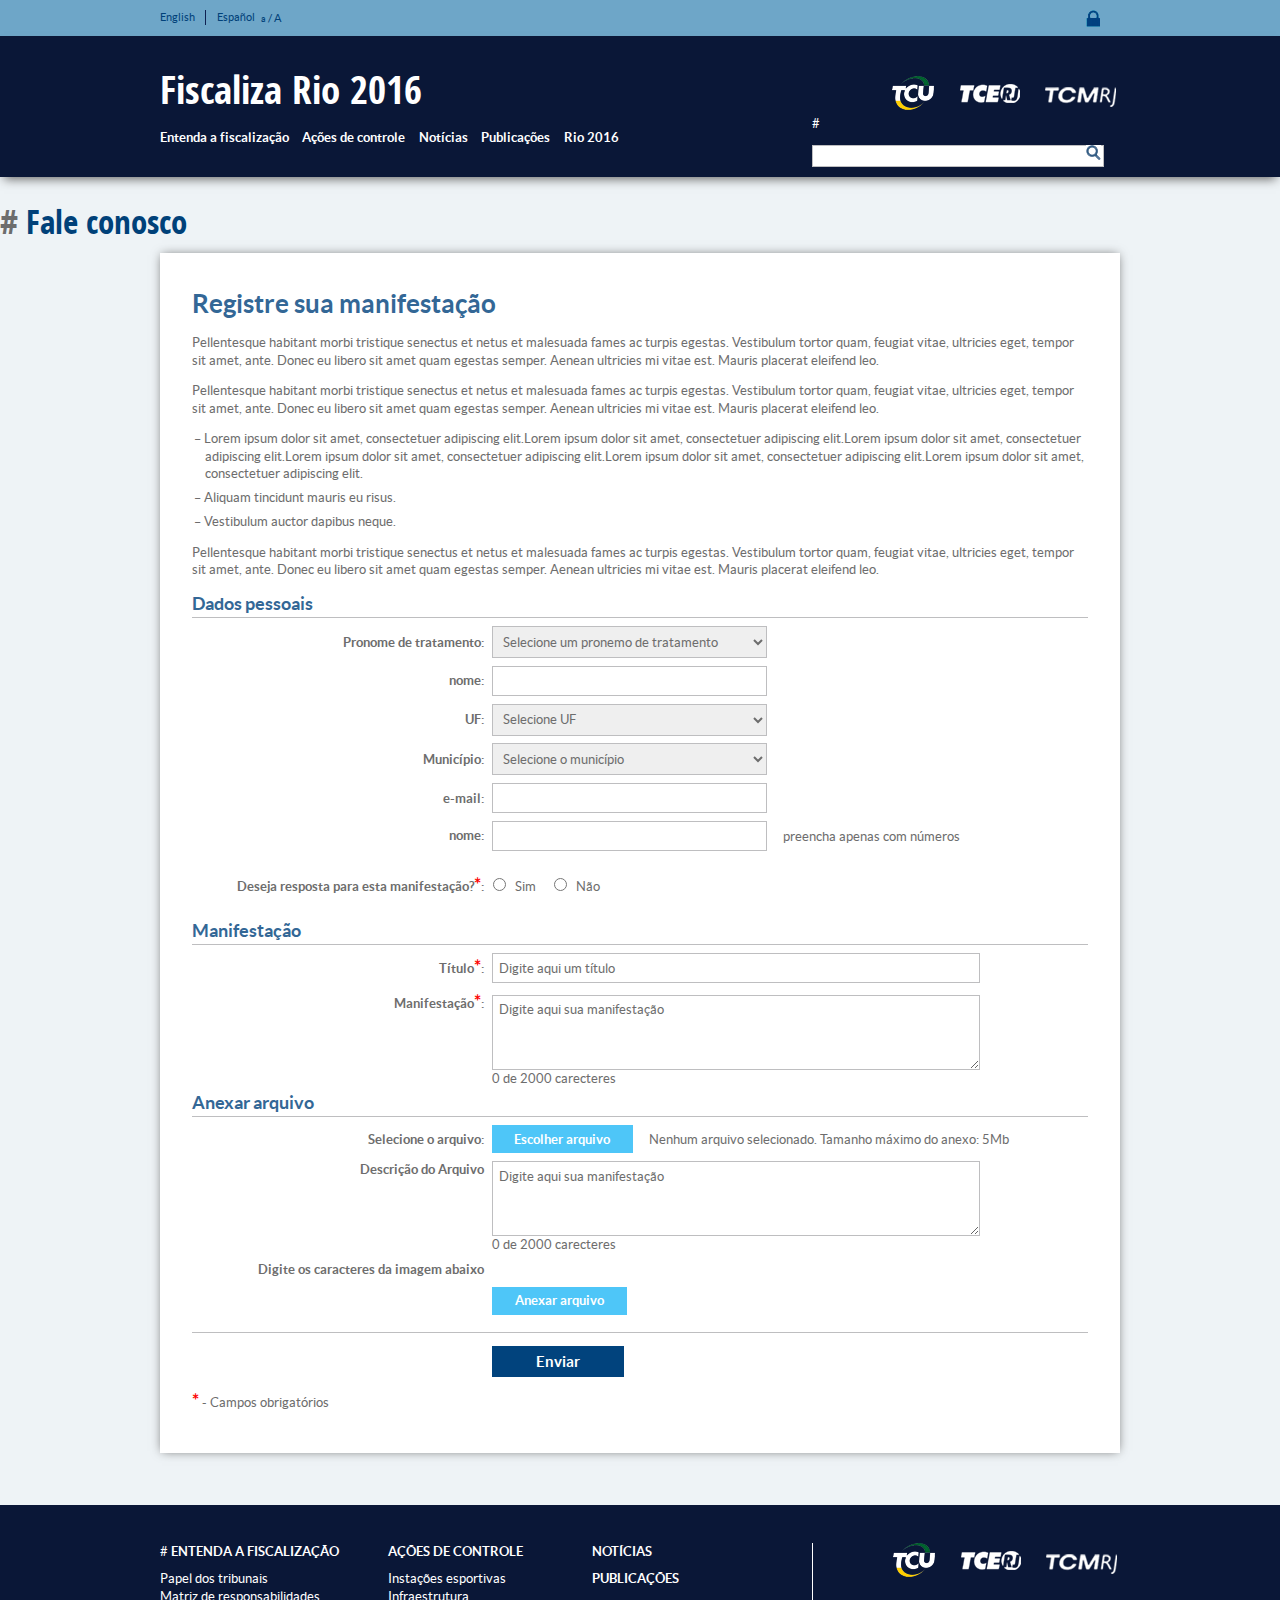
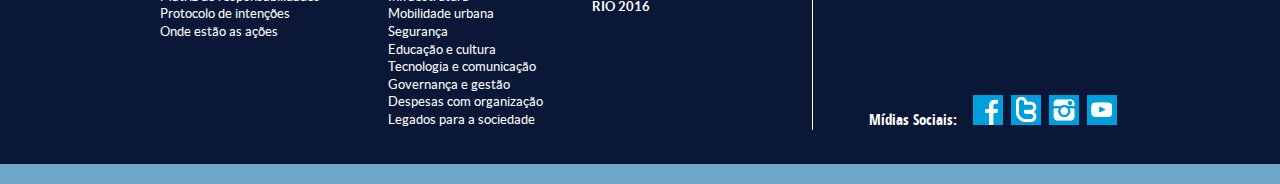
<file: contato.html>
﻿<!DOCTYPE HTML>
<html xmlns="http://www.w3.org/1999/xhtml" xml:lang="pt-BR" lang="pt-BR">
<head>
<title>Resultado da pesquisa</title>
<meta charset="utf-8"/>
<meta name="Description" content="Portal fiscaliza Rio 2016" />
<meta name="viewport" content="width=device-width, initial-scale=1.0" />
<link rel="shortcut icon" href="http://portal2.tcu.gov.br/portal/page/portal/TCU/imagens/0_001.ico" type="image/x-icon"/>
<link type="text/css" rel="stylesheet" href="tcu/css/estilo.css" media="all"/>
<script src="tcu/js/modernizr.js" type="text/javascript"></script>
<![if !(lt IE 9)]>
	<meta http-equiv="X-UA-Compatible" content="IE=edge,chrome=1"/>
	<link type="text/css" rel="stylesheet" href="tcu/css/fonts.css" media="screen"/>
	<script src="tcu/js/jquery2.js" type="text/javascript"></script>
<![endif]>
<!--[if lt IE 9]>
	<meta http-equiv="X-UA-Compatible" content="IE=7,chrome=1"/>
	<link type="text/css" rel="stylesheet" href="tcu/css/ie/iefix.css" media="screen">
	<link type="text/css" rel="stylesheet" href="tcu/css/ie/fonts/fonts.css" media="screen">
	<script src="tcu/js/jquery1.js" type="text/javascript"></script>
	<script src="tcu/js/pollyfills.js" type="text/javascript"></script>
<![endif]-->
</head>
<body id="contact">
<!--Cabeçalho-->
<header role="banner">
	<div id="accessibility" class="encap">
		<div>
			<div id="accessList" class="card">
				<div>
					<h1>Pular para<sup>1</sup>:</h1>
					<nav role="navigation">
						<ul>
							<li><a href="#main1" id="accessItem1">Conteúdo principal</a></li>
							<li><a href="#search" id="accessItem2">Busca</a></li>
							<li><a href="#sc1" id="accessItem3">Mapa do site</a><sup>2</sup></li>
						</ul>
					</nav>					<div id="acessNotes" aria-hidden="true">
					<p><sup>1</sup> &ndash; Esta janela fechará automaticamente se nenhum item estiver focado.</p>
					<p><sup>2</sup> &ndash; Equivale ao menu principal.</p>
					</div>
				</div>
			</div>
			<div id="fontSize" class="card" aria-hidden="true" role="complementary">
				<div>
					<h1>Ajuste de tamanho da fonte</h1>
					<ul>
						<li>
							<h2>Aumentar fonte</h2>
							"<span class="zoomkey">ctrl</span>" + "+" </li>
						<li>
							<h2>Diminuir fonte</h2>
							"<span class="zoomkey">ctrl</span>" + "-" </li>
						<li>
							<h2>Voltar ao tamanho padrão</h2>
							"<span class="zoomkey">ctrl</span>" + "0" </li>
					</ul>
					<p>Também é possível ajustar o tamanho da fonte pressionando
						"<span class="zoomkey">ctrl</span>" enquanto gira a rolagem do mouse.</p>
				</div>
			</div>
		</div>
	</div>
	<div class="encap" id="topo">
		<div class="auxNav">
			<ul id="langSelect">
				<li class="selected"><a href="#pt" lang="pt">Português</a></li>
				<li class="noBorder"><a href="#en" lang="en">English</a></li>
				<li><a href="#es" lang="es">Español</a></li>
			</ul>
			<div id="accessBtn"> <a href="#accessibilidade" title="Tamanho da letra" id="fontBtn" aria-expanded="false" aria-haspopup="true">
				<figure role="img"><small>a</small> / A</figure>
				</a></div>
			<div id="loginBtn"> <a href="#login"><span title="login"></span></a> </div>
		</div>
	</div>
	<div class="encap" id="menuEncap">
		<div>
			<div class="largeDiv" id="mainMenu">
				<h1><span title="mostrar menu" id="menuBtn"></span><a href="index.html">Fiscaliza Rio 2016</a></h1>
				<nav>
					<ul>
						<li><a href="" aria-expanded="false" aria-haspopup="true">Entenda a fiscalização</a></li>
						<li><a href="" aria-expanded="false" aria-haspopup="true">Ações de controle</a></li>
						<li><a href="">Notícias</a></li>
						<li><a href="">Publicações</a></li>
						<li><a href="">Rio 2016</a></li>
					</ul>
				</nav>
			</div>
			<div class="auxNav smallDiv">
				<nav class="credits">
					<ul>
						<li><a href="" class="TCU"><span title="Tribunal de Contas da União"></span></a></li>
						<li><a href="" class="TCERJ"><span title="Tribunal de Contas do Estado do Rio de Janeiro"></span></a></li>
						<li><a href="" class="TCMRJ"><span title="Tribunal de Contas do Município do Rio de Janeiro"></span></a></li>
					</ul>
				</nav>
				<a href="#accessItem1" id="searchLink" class="accessLink" title="Abrir lista de atalhos">#</a>
				<form role="search"><input type="text" id="search" name="q" title="busca"/>
					<input type="submit" value="" title="enviar busca"/>
				</form>
			</div>
		</div>
	</div>
</header>
<!--Fim do cabeçalho--> 

<!--Área principal da página-->
<div role="main" id="main">
	<div class="encap">
		<h1><a href="#accessItem1" id="main1" class="accessLink" title="Abrir lista de atalhos">#</a> Fale conosco</h1>
		<div>
			<div class="single card">
				<div>
					<h2>Registre sua manifestação</h2>
					<p>Pellentesque habitant morbi tristique senectus et netus et malesuada fames ac turpis egestas. Vestibulum tortor quam, feugiat vitae, ultricies eget, tempor sit amet, ante. Donec eu libero sit amet quam egestas semper. Aenean ultricies mi vitae est. Mauris placerat eleifend leo.</p>
					<p>Pellentesque habitant morbi tristique senectus et netus et malesuada fames ac turpis egestas. Vestibulum tortor quam, feugiat vitae, ultricies eget, tempor sit amet, ante. Donec eu libero sit amet quam egestas semper. Aenean ultricies mi vitae est. Mauris placerat eleifend leo.</p>
					<ul>
						<li>Lorem ipsum dolor sit amet, consectetuer adipiscing elit.Lorem ipsum dolor sit amet, consectetuer adipiscing elit.Lorem ipsum dolor sit amet, consectetuer adipiscing elit.Lorem ipsum dolor sit amet, consectetuer adipiscing elit.Lorem ipsum dolor sit amet, consectetuer adipiscing elit.Lorem ipsum dolor sit amet, consectetuer adipiscing elit.</li>
						<li>Aliquam tincidunt mauris eu risus.</li>
						<li>Vestibulum auctor dapibus neque.</li>
					</ul>
					<p>Pellentesque habitant morbi tristique senectus et netus et malesuada fames ac turpis egestas. Vestibulum tortor quam, feugiat vitae, ultricies eget, tempor sit amet, ante. Donec eu libero sit amet quam egestas semper. Aenean ultricies mi vitae est. Mauris placerat eleifend leo.</p>
					<form>
						<fieldset>
							<legend>Dados pessoais</legend>
							<table>
								<tr>
									<td><label for="pron">Pronome de tratamento:</label></td>
									<td><select id="pron">
											<option value="default">Selecione um pronemo de tratamento</option>
											<option value="senhor">Senhor</option>
											<option value="senhora">Senhora</option>
										</select></td>
								</tr>
								<tr>
									<td><label for="name">nome:</label></td>
									<td><input type="text" id="name" name="nome"/></td>
								</tr>
								<tr>
									<td><label for="uf">UF:</label></td>
									<td><select id="uf">
											<option value="default">Selecione UF</option>
											<option value="UF1">UF1</option>
											<option value="UF2">UF2</option>
										</select></td>
								</tr>
								<tr>
									<td><label for="muni">Município:</label></td>
									<td><select id="muni">
											<option value="default">Selecione o município</option>
											<option value="Município1">Município 1</option>
											<option value="Município2">Município 2</option>
										</select></td>
								</tr>
								<tr>
									<td><label for="email">e-mail:</label></td>
									<td><input type="text" id="email" name="email"/></td>
								</tr>
								<tr>
									<td><label for="tel">nome:</label></td>
									<td><input type="text" id="tel"/>
										<span>preencha apenas com números</span></td>
								</tr>
								<tr>
									<td><span id="rsvp">Deseja resposta para esta manifestação?<a href="#obs1" class="obs" title="Este campo é obrigatório">*</a>:</span></td>
									<td><ul role="radiogroup" aria-required="true" aria-labelledby="rsvp">
											<li><span>
												<input type="radio" id="simres" name="queroresposta" value="sim"/>
												<label for="simres">Sim</label>
												</span></li>
											<li><span>
												<input type="radio" id="naores" name="queroresposta" value="não" aria-required="true"/>
												<label for="naores">Não</label>
												</span></li>
										</ul></td>
								</tr>
							</table>
						</fieldset>
						<fieldset>
							<legend>Manifestação</legend>
							<table>
								<tr>
									<td><label for="hmanifes">Título<a href="#obs1" class="obs" title="Este campo é obrigatório">*</a>:</label></td>
									<td><input type="text" id="hmanifes" name="tmanifestacao" value="Digite aqui um título" aria-required="true"/></td>
								</tr>
								<tr>
									<td><label for="manifes">Manifestação<a href="#obs1" class="obs" title="Este campo é obrigatório">*</a>:</label></td>
									<td><textarea id="manifes" rows="4" aria-required="true">Digite aqui sua manifestação</textarea>
										<span id="charcount1" class="charcount">0 de 2000 carecteres</span></td>
								</tr>
							</table>
						</fieldset>
						<fieldset>
							<legend>Anexar arquivo</legend>
							<table>
								<tr>
									<td><label for="enviar">Selecione o arquivo:</label></td>
									<td><input type="button" value="Escolher arquivo" id="enviar" name="enviar"/>
										<span id="qtdarq">Nenhum arquivo selecionado.</span> <span>Tamanho máximo do anexo: 5Mb</span></td>
								</tr>
								<tr>
									<td><label for="filedescrip">Descrição do Arquivo</label></td>
									<td><textarea id="filedescrip" rows="4">Digite aqui sua manifestação</textarea>
										<span id="charcount2" class="charcount">0 de 2000 carecteres</span></td>
								</tr>
								<tr>
									<td><span>Digite os caracteres da imagem abaixo</span></td>
									<td></td>
								</tr>
								<tr>
									<td colspan="2"><span class="celspace"></span>
										<input type="button" value="Anexar arquivo"/></td>
								</tr>
							</table>
						</fieldset>
						<div id="sendencap"> <span class="celspace"></span>
							<input type="button" value="Enviar" id="sendbtn"/>
						</div>
					</form>
					<p><a name="obs1" class="obs">*</a> - Campos obrigatórios</p>
				</div>
			</div>
		</div>
	</div>
</div>

<!--Fim da área principal da página--> 

<!--Rodapé-->
<footer>
	<div class="encap">
		<div>
			<div class="largeDiv" id="siteMap">
				<nav title="Mapa do Portal">
					<ul>
						<li class="wSub"><a href="#accessItem1" id="sc1" class="accessLink" title="Abrir lista de atalhos">#</a> <span>Entenda a fiscalização</span>
							<ul>
								<li><a href="">Papel dos tribunais</a></li>
								<li><a href="">Matriz de responsabilidades</a></li>
								<li><a href="">Protocolo de intenções</a></li>
								<li><a href="">Onde estão as ações</a></li>
							</ul>
						</li>
						<li class="wSub"><span>Ações de controle</span>
							<ul>
								<li><a href="">Instações esportivas</a></li>
								<li><a href="">Infraestrutura</a></li>
								<li><a href="">Mobilidade urbana</a></li>
								<li><a href="">Segurança</a></li>
								<li><a href="">Educação e cultura</a></li>
								<li><a href="">Tecnologia e comunicação</a></li>
								<li><a href="">Governança e gestão</a></li>
								<li><a href="">Despesas com organização</a></li>
								<li><a href="">Legados para a sociedade</a></li>
							</ul>
						</li>
						<li><a href=""><span>Notícias</span></a></li>
						<li><a href=""><span>Publicações</span></a></li>
						<li><a href=""><span>Rio 2016</span></a></li>
					</ul>
				</nav>
			</div>
			<div class="smallDiv" id="footerCrdt">
				<nav class="credits">
					<ul>
						<li><a href="" class="TCU"><span title="Tribunal de Contas da União"></span></a></li>
						<li><a href="" class="TCERJ"><span title="Tribunal de Contas do Estado do Rio de Janeiro"></span></a></li>
						<li><a href="" class="TCMRJ"><span title="Tribunal de Contas do Município do Rio de Janeiro"></span></a></li>
					</ul>
				</nav>
				<div class="social">
					<h1>Mídias Sociais:</h1>
					<nav>
						<ul>
							<li><a href="" class="facebook"><span></span></a></li>
							<li><a href="" class="twitter"><span></span></a></li>
							<li><a href="" class="instagram"><span></span></a></li>
							<li><a href="" class="youtube"><span></span></a></li>
						</ul>
					</nav>
				</div>
			</div>
		</div>
	</div>
</footer>
<!--/Rodapé-->
</body>
</html>
</file>
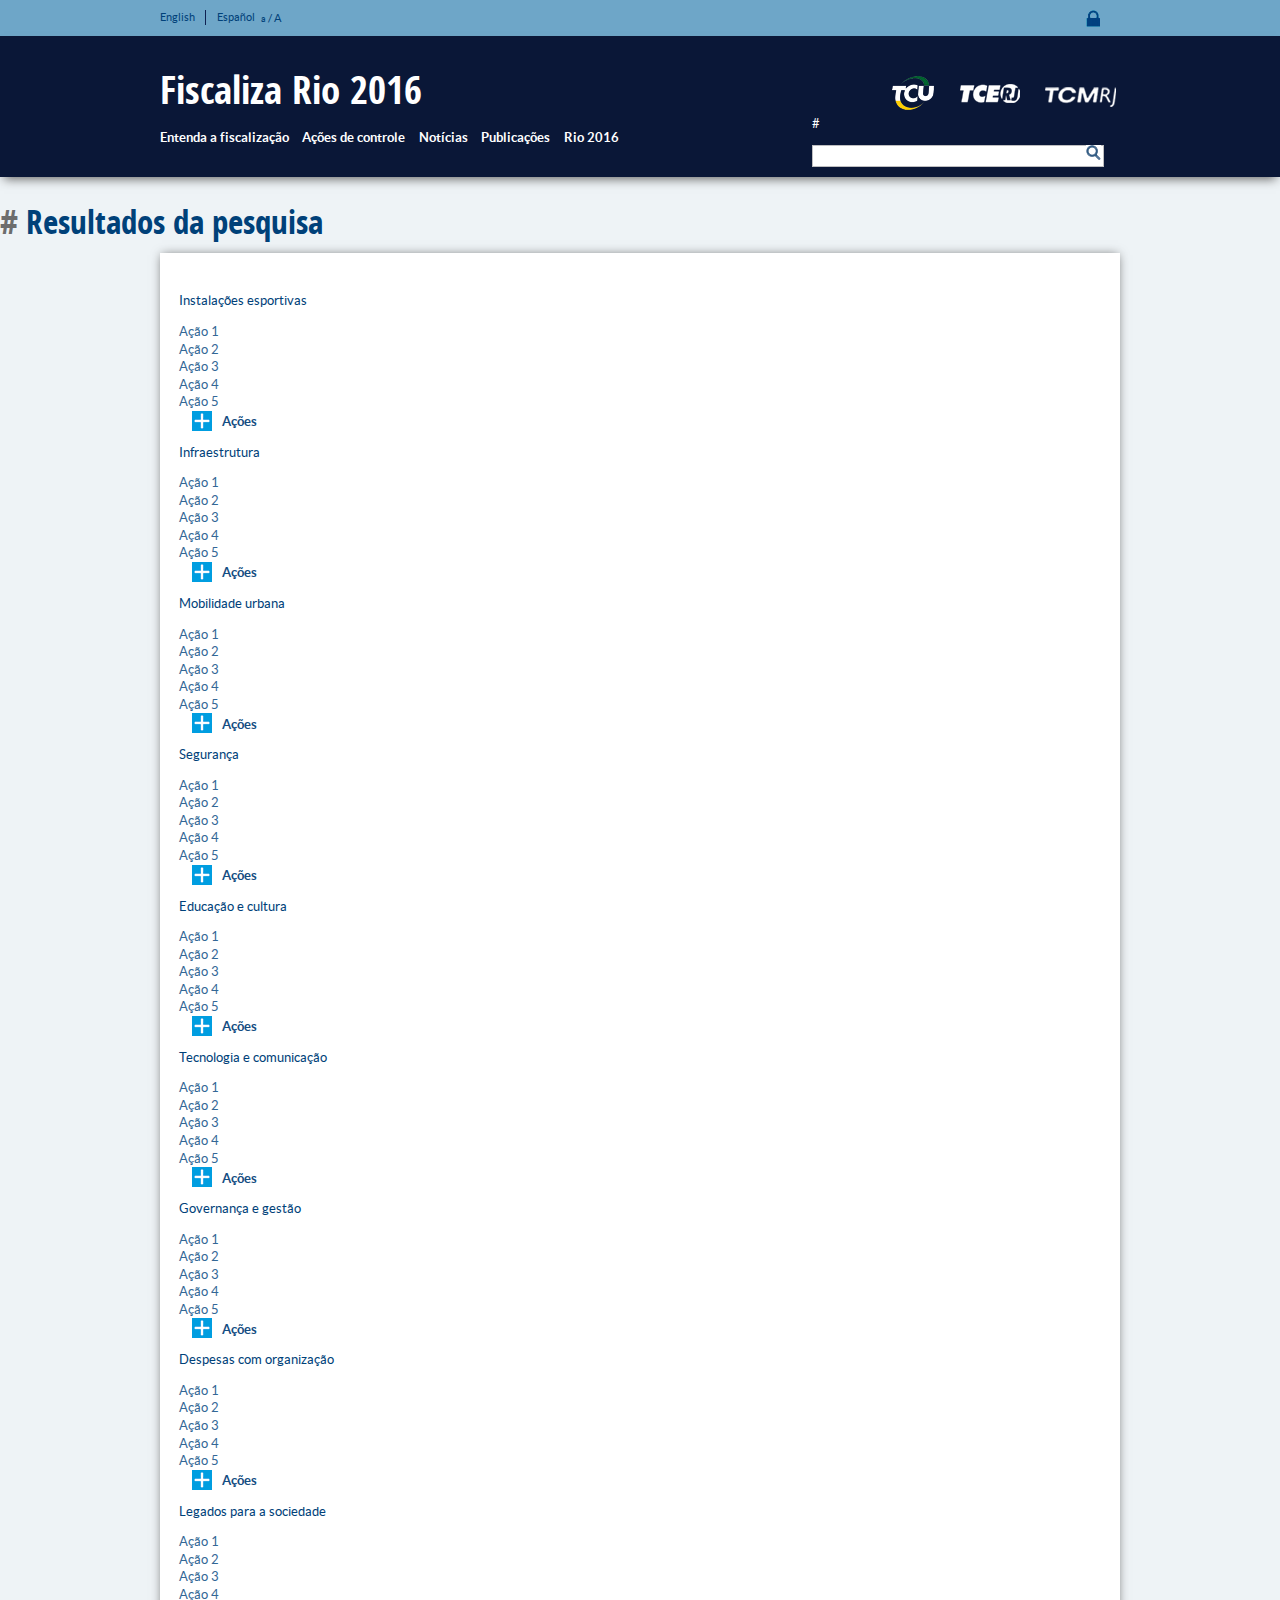
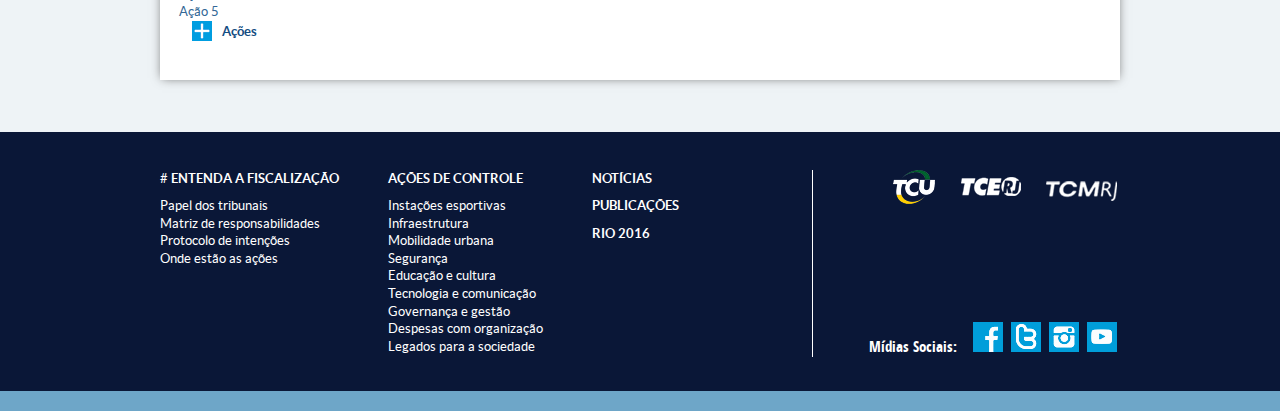
<file: lista-acoes.html>
﻿<!DOCTYPE HTML>
<html xmlns="http://www.w3.org/1999/xhtml" xml:lang="pt-BR" lang="pt-BR">
<head>
<title>Resultado da pesquisa</title>
<meta charset="utf-8"/>
<meta name="Description" content="Portal fiscaliza Rio 2016" />
<meta name="viewport" content="width=device-width, initial-scale=1.0" />
<link rel="shortcut icon" href="http://portal2.tcu.gov.br/portal/page/portal/TCU/imagens/0_001.ico" type="image/x-icon"/>
<link type="text/css" rel="stylesheet" href="tcu/css/estilo.css" media="all"/>
<script src="tcu/js/modernizr.js" type="text/javascript"></script>
<![if !(lt IE 9)]>
	<meta http-equiv="X-UA-Compatible" content="IE=edge,chrome=1"/>
	<link type="text/css" rel="stylesheet" href="tcu/css/fonts.css" media="screen"/>
	<script src="tcu/js/jquery2.js" type="text/javascript"></script>
<![endif]>
<!--[if lt IE 9]>
	<meta http-equiv="X-UA-Compatible" content="IE=7,chrome=1"/>
	<link type="text/css" rel="stylesheet" href="tcu/css/ie/iefix.css" media="screen">
	<link type="text/css" rel="stylesheet" href="tcu/css/ie/fonts/fonts.css" media="screen">
	<script src="tcu/js/jquery1.js" type="text/javascript"></script>
	<script src="tcu/js/pollyfills.js" type="text/javascript"></script>
<![endif]-->
</head>
<body id="listacoes">
<!--Cabeçalho-->
<header role="banner">
	<div id="accessibility" class="encap">
		<div>
			<div id="accessList" class="card">
				<div>
					<h1>Pular para<sup>1</sup>:</h1>
					<nav role="navigation">
						<ul>
							<li><a href="#main1" id="accessItem1">Conteúdo principal</a></li>
							<li><a href="#search" id="accessItem2">Busca</a></li>
							<li><a href="#sc1" id="accessItem3">Mapa do site</a><sup>2</sup></li>
						</ul>
					</nav>					<div id="acessNotes" aria-hidden="true">
					<p><sup>1</sup> &ndash; Esta janela fechará automaticamente se nenhum item estiver focado.</p>
					<p><sup>2</sup> &ndash; Equivale ao menu principal.</p>
					</div>
				</div>
			</div>
			<div id="fontSize" class="card" aria-hidden="true" role="complementary">
				<div>
					<h1>Ajuste de tamanho da fonte</h1>
					<ul>
						<li>
							<h2>Aumentar fonte</h2>
							"<span class="zoomkey">ctrl</span>" + "+" </li>
						<li>
							<h2>Diminuir fonte</h2>
							"<span class="zoomkey">ctrl</span>" + "-" </li>
						<li>
							<h2>Voltar ao tamanho padrão</h2>
							"<span class="zoomkey">ctrl</span>" + "0" </li>
					</ul>
					<p>Também é possível ajustar o tamanho da fonte pressionando
						"<span class="zoomkey">ctrl</span>" enquanto gira a rolagem do mouse.</p>
				</div>
			</div>
		</div>
	</div>
	<div class="encap" id="topo">
		<div class="auxNav">
			<ul id="langSelect">
				<li class="selected"><a href="#pt" lang="pt">Português</a></li>
				<li class="noBorder"><a href="#en" lang="en">English</a></li>
				<li><a href="#es" lang="es">Español</a></li>
			</ul>
			<div id="accessBtn"> <a href="#accessibilidade" title="Tamanho da letra" id="fontBtn" aria-expanded="false" aria-haspopup="true">
				<figure role="img"><small>a</small> / A</figure>
				</a></div>
			<div id="loginBtn"> <a href="#login"><span title="login"></span></a> </div>
		</div>
	</div>
	<div class="encap" id="menuEncap">
		<div>
			<div class="largeDiv" id="mainMenu">
				<h1><span title="mostrar menu" id="menuBtn"></span><a href="index.html">Fiscaliza Rio 2016</a></h1>
				<nav>
					<ul>
						<li><a href="" aria-expanded="false" aria-haspopup="true">Entenda a fiscalização</a></li>
						<li><a href="" aria-expanded="false" aria-haspopup="true">Ações de controle</a></li>
						<li><a href="">Notícias</a></li>
						<li><a href="">Publicações</a></li>
						<li><a href="">Rio 2016</a></li>
					</ul>
				</nav>
			</div>
			<div class="auxNav smallDiv">
				<nav class="credits">
					<ul>
						<li><a href="" class="TCU"><span title="Tribunal de Contas da União"></span></a></li>
						<li><a href="" class="TCERJ"><span title="Tribunal de Contas do Estado do Rio de Janeiro"></span></a></li>
						<li><a href="" class="TCMRJ"><span title="Tribunal de Contas do Município do Rio de Janeiro"></span></a></li>
					</ul>
				</nav>
				<a href="#accessItem1" id="searchLink" class="accessLink" title="Abrir lista de atalhos">#</a>
				<form role="search"><input type="text" id="search" name="q" title="busca"/>
					<input type="submit" value="" title="enviar busca"/>
				</form>
			</div>
		</div>
	</div>
</header>
<!--Fim do cabeçalho--> 

<!--Área principal da página-->
<div role="main" id="main">
	<div class="encap">
		<h1><a href="#accessItem1" id="main1" class="accessLink" title="Abrir lista de atalhos">#</a> Resultados da pesquisa</h1>
		<div>
			<div class="single card">
				<ul id="ulacoes">
					<li><span class="nomeAcao">Instalações esportivas</span>
						<ul>
							<li><a href="">Ação 1</a></li>
							<li><a href="">Ação 2</a></li>
							<li><a href="">Ação 3</a></li>
							<li><a href="">Ação 4</a></li>
							<li><a href="">Ação 5</a></li>
							<li class="noBorder"><a href="" class="vejaMais"><span></span> Ações</a></li>
						</ul>
					</li>
					<li><span class="nomeAcao">Infraestrutura</span>
						<ul>
							<li><a href="">Ação 1</a></li>
							<li><a href="">Ação 2</a></li>
							<li><a href="">Ação 3</a></li>
							<li><a href="">Ação 4</a></li>
							<li><a href="">Ação 5</a></li>
							<li class="noBorder"><a href="" class="vejaMais"><span></span> Ações</a></li>
						</ul>
					</li>
					<li><span class="nomeAcao">Mobilidade urbana</span>
						<ul>
							<li><a href="">Ação 1</a></li>
							<li><a href="">Ação 2</a></li>
							<li><a href="">Ação 3</a></li>
							<li><a href="">Ação 4</a></li>
							<li><a href="">Ação 5</a></li>
							<li class="noBorder"><a href="" class="vejaMais"><span></span> Ações</a></li>
						</ul>
					</li>					
					<li><span class="nomeAcao">Segurança</span>
						<ul>
							<li><a href="">Ação 1</a></li>
							<li><a href="">Ação 2</a></li>
							<li><a href="">Ação 3</a></li>
							<li><a href="">Ação 4</a></li>
							<li><a href="">Ação 5</a></li>
							<li class="noBorder"><a href="" class="vejaMais"><span></span> Ações</a></li>
						</ul>
					</li>
					<li><span class="nomeAcao">Educação e cultura</span>
						<ul>
							<li><a href="">Ação 1</a></li>
							<li><a href="">Ação 2</a></li>
							<li><a href="">Ação 3</a></li>
							<li><a href="">Ação 4</a></li>
							<li><a href="">Ação 5</a></li>
							<li class="noBorder"><a href="" class="vejaMais"><span></span> Ações</a></li>
						</ul>
					</li>					
					<li><span class="nomeAcao">Tecnologia e comunicação</span>
						<ul>
							<li><a href="">Ação 1</a></li>
							<li><a href="">Ação 2</a></li>
							<li><a href="">Ação 3</a></li>
							<li><a href="">Ação 4</a></li>
							<li><a href="">Ação 5</a></li>
							<li class="noBorder"><a href="" class="vejaMais"><span></span> Ações</a></li>
						</ul>
					</li>					
					<li><span class="nomeAcao">Governança e gestão</span>
						<ul>
							<li><a href="">Ação 1</a></li>
							<li><a href="">Ação 2</a></li>
							<li><a href="">Ação 3</a></li>
							<li><a href="">Ação 4</a></li>
							<li><a href="">Ação 5</a></li>
							<li class="noBorder"><a href="" class="vejaMais"><span></span> Ações</a></li>
						</ul>
					</li>					
					<li><span class="nomeAcao">Despesas com organização</span>
						<ul>
							<li><a href="">Ação 1</a></li>
							<li><a href="">Ação 2</a></li>
							<li><a href="">Ação 3</a></li>
							<li><a href="">Ação 4</a></li>
							<li><a href="">Ação 5</a></li>
							<li class="noBorder"><a href="" class="vejaMais"><span></span> Ações</a></li>
						</ul>
					</li>					
					<li><span class="nomeAcao">Legados para a sociedade</span>
						<ul>
							<li><a href="">Ação 1</a></li>
							<li><a href="">Ação 2</a></li>
							<li><a href="">Ação 3</a></li>
							<li><a href="">Ação 4</a></li>
							<li><a href="">Ação 5</a></li>
							<li class="noBorder"><a href="" class="vejaMais"><span></span> Ações</a></li>
						</ul>
					</li>					
				</ul>
			</div>
		</div>
	</div>
</div>
<!--Fim da área principal da página--> 

<!--Rodapé-->
<footer>
	<div class="encap">
		<div>
			<div class="largeDiv" id="siteMap">
				<nav title="Mapa do Portal">
					<ul>
						<li class="wSub"><a href="#accessItem1" id="sc1" class="accessLink" title="Abrir lista de atalhos">#</a> <span>Entenda a fiscalização</span>
							<ul>
								<li><a href="">Papel dos tribunais</a></li>
								<li><a href="">Matriz de responsabilidades</a></li>
								<li><a href="">Protocolo de intenções</a></li>
								<li><a href="">Onde estão as ações</a></li>
							</ul>
						</li>
						<li class="wSub"><span>Ações de controle</span>
							<ul>
								<li><a href="">Instações esportivas</a></li>
								<li><a href="">Infraestrutura</a></li>
								<li><a href="">Mobilidade urbana</a></li>
								<li><a href="">Segurança</a></li>
								<li><a href="">Educação e cultura</a></li>
								<li><a href="">Tecnologia e comunicação</a></li>
								<li><a href="">Governança e gestão</a></li>
								<li><a href="">Despesas com organização</a></li>
								<li><a href="">Legados para a sociedade</a></li>
							</ul>
						</li>
						<li><a href=""><span>Notícias</span></a></li>
						<li><a href=""><span>Publicações</span></a></li>
						<li><a href=""><span>Rio 2016</span></a></li>
					</ul>
				</nav>
			</div>
			<div class="smallDiv" id="footerCrdt">
				<nav class="credits">
					<ul>
						<li><a href="" class="TCU"><span title="Tribunal de Contas da União"></span></a></li>
						<li><a href="" class="TCERJ"><span title="Tribunal de Contas do Estado do Rio de Janeiro"></span></a></li>
						<li><a href="" class="TCMRJ"><span title="Tribunal de Contas do Município do Rio de Janeiro"></span></a></li>
					</ul>
				</nav>
				<div class="social">
					<h1>Mídias Sociais:</h1>
					<nav>
						<ul>
							<li><a href="" class="facebook"><span></span></a></li>
							<li><a href="" class="twitter"><span></span></a></li>
							<li><a href="" class="instagram"><span></span></a></li>
							<li><a href="" class="youtube"><span></span></a></li>
						</ul>
					</nav>
				</div>
			</div>
		</div>
	</div>
</footer>
<!--/Rodapé-->
</body>
</html>
</file>
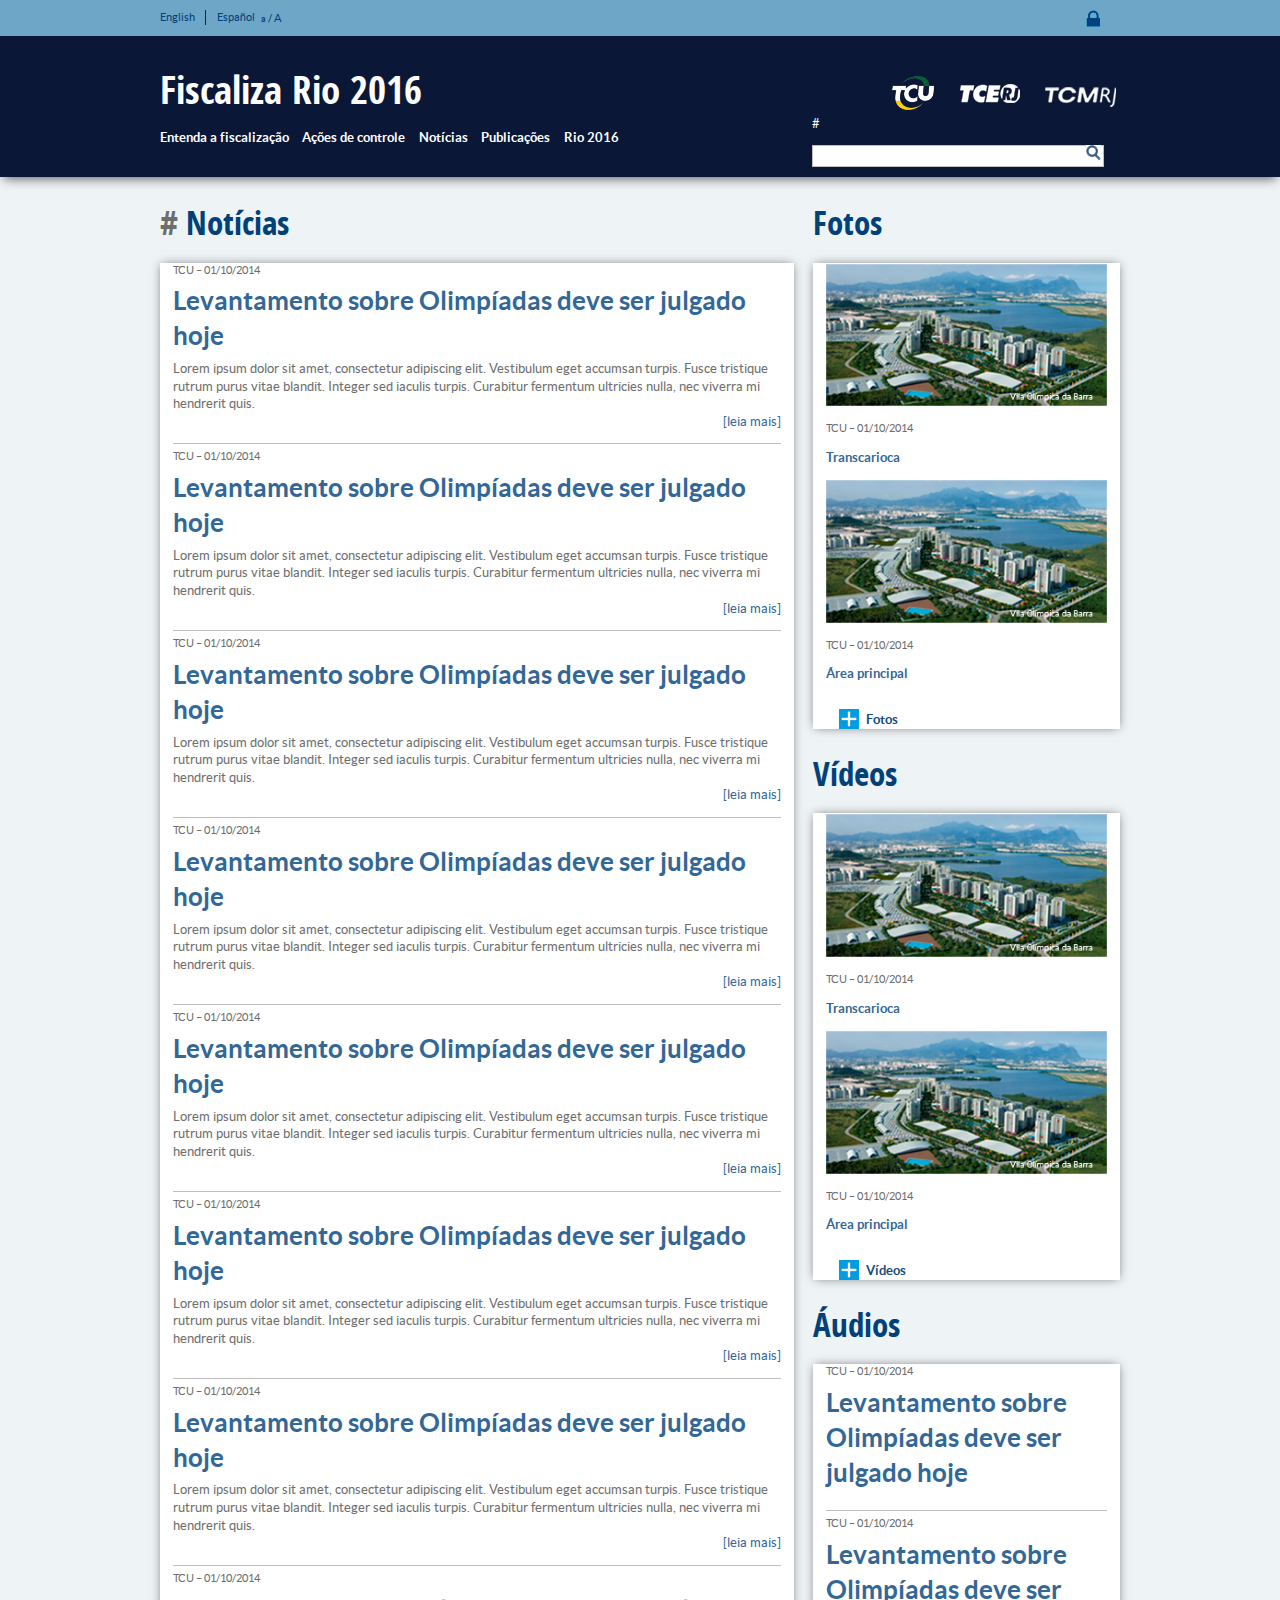
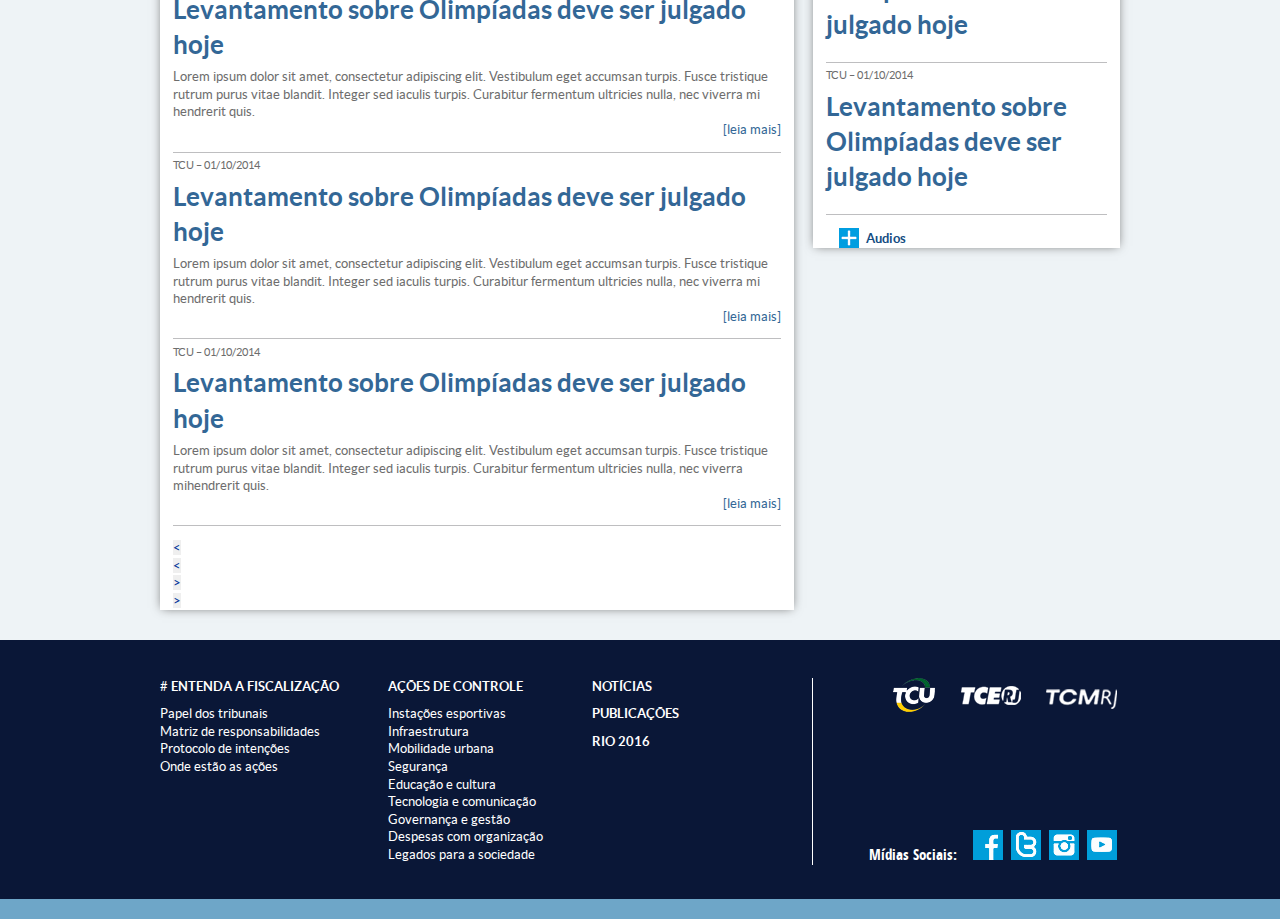
<file: lista-noticias.html>
﻿<!DOCTYPE HTML>
<html xmlns="http://www.w3.org/1999/xhtml" xml:lang="pt-BR" lang="pt-BR">
<head>
<title>Notícias</title>
<meta charset="utf-8"/>
<meta name="Description" content="Portal fiscaliza Rio 2016" />
<meta name="viewport" content="width=device-width, initial-scale=1.0" />
<link rel="shortcut icon" href="http://portal2.tcu.gov.br/portal/page/portal/TCU/imagens/0_001.ico" type="image/x-icon"/>
<link type="text/css" rel="stylesheet" href="tcu/css/estilo.css" media="all"/>
<script src="tcu/js/modernizr.js" type="text/javascript"></script>
<![if !(lt IE 9)]>
	<meta http-equiv="X-UA-Compatible" content="IE=edge,chrome=1"/>
	<link type="text/css" rel="stylesheet" href="tcu/css/fonts.css" media="screen"/>
	<script src="tcu/js/jquery2.js" type="text/javascript"></script>
<![endif]>
<!--[if lt IE 9]>
	<meta http-equiv="X-UA-Compatible" content="IE=7,chrome=1"/>
	<link type="text/css" rel="stylesheet" href="tcu/css/ie/iefix.css" media="screen">
	<link type="text/css" rel="stylesheet" href="tcu/css/ie/fonts/fonts.css" media="screen">
	<script src="tcu/js/jquery1.js" type="text/javascript"></script>
	<script src="tcu/js/pollyfills.js" type="text/javascript"></script>
<![endif]-->
</head>
<body id="lista-noticias">
<!--Cabeçalho-->
<header role="banner">
	<div id="accessibility" class="encap">
		<div>
			<div id="accessList" class="card">
				<div>
					<h1>Pular para<sup>1</sup>:</h1>
					<nav role="navigation">
						<ul>
							<li><a href="#main1" id="accessItem1">Conteúdo principal</a></li>
							<li><a href="#search" id="accessItem2">Busca</a></li>
							<li><a href="#sc1" id="accessItem3">Mapa do site</a><sup>2</sup></li>
						</ul>
					</nav>					<div id="acessNotes" aria-hidden="true">
					<p><sup>1</sup> &ndash; Esta janela fechará automaticamente se nenhum item estiver focado.</p>
					<p><sup>2</sup> &ndash; Equivale ao menu principal.</p>
					</div>
				</div>
			</div>
			<div id="fontSize" class="card" aria-hidden="true" role="complementary">
				<div>
					<h1>Ajuste de tamanho da fonte</h1>
					<ul>
						<li>
							<h2>Aumentar fonte</h2>
							"<span class="zoomkey">ctrl</span>" + "+" </li>
						<li>
							<h2>Diminuir fonte</h2>
							"<span class="zoomkey">ctrl</span>" + "-" </li>
						<li>
							<h2>Voltar ao tamanho padrão</h2>
							"<span class="zoomkey">ctrl</span>" + "0" </li>
					</ul>
					<p>Também é possível ajustar o tamanho da fonte pressionando
						"<span class="zoomkey">ctrl</span>" enquanto gira a rolagem do mouse.</p>
				</div>
			</div>
		</div>
	</div>
	<div class="encap" id="topo">
		<div class="auxNav">
			<ul id="langSelect">
				<li class="selected"><a href="#pt" lang="pt">Português</a></li>
				<li class="noBorder"><a href="#en" lang="en">English</a></li>
				<li><a href="#es" lang="es">Español</a></li>
			</ul>
			<div id="accessBtn"> <a href="#accessibilidade" title="Tamanho da letra" id="fontBtn" aria-expanded="false" aria-haspopup="true">
				<figure role="img"><small>a</small> / A</figure>
				</a></div>
			<div id="loginBtn"> <a href="#login"><span title="login"></span></a> </div>
		</div>
	</div>
	<div class="encap" id="menuEncap">
		<div>
			<div class="largeDiv" id="mainMenu">
				<h1><span title="mostrar menu" id="menuBtn"></span><a href="index.html">Fiscaliza Rio 2016</a></h1>
				<nav role="navigation">
					<ul>
						<li><a href="" aria-expanded="false" aria-haspopup="true">Entenda a fiscalização</a></li>
						<li><a href="" aria-expanded="false" aria-haspopup="true">Ações de controle</a></li>
						<li><a href="">Notícias</a></li>
						<li><a href="">Publicações</a></li>
						<li><a href="">Rio 2016</a></li>
					</ul>
				</nav>
			</div>
			<div class="auxNav smallDiv">
				<nav class="credits">
					<ul>
						<li><a href="" class="TCU"><span title="Tribunal de Contas da União"></span></a></li>
						<li><a href="" class="TCERJ"><span title="Tribunal de Contas do Estado do Rio de Janeiro"></span></a></li>
						<li><a href="" class="TCMRJ"><span title="Tribunal de Contas do Município do Rio de Janeiro"></span></a></li>
					</ul>
				</nav>
				<a href="#accessItem1" id="searchLink" class="accessLink" title="Abrir lista de atalhos">#</a>
				<form role="search"><input type="text" id="search" name="q" title="busca"/>
					<input type="submit" value="" title="enviar busca"/>
				</form>
			</div>
		</div>
	</div>
</header>
<!--Fim do cabeçalho--> 

<!--Área principal da página-->
<div role="main" id="main">
	<div class="encap deck">
		<div>
			<div class="largeDiv">
				<h1><a href="#accessItem1" id="main1" class="accessLink" title="Abrir lista de atalhos">#</a> Notícias</h1>
				<div class="card">
					<div>
						<ul class="contentList">
							<li>
								<a href="">
									<header>
										<p class="sign"><span class="publisher">TCU</span> &ndash; <span class="date">01/10/2014</span></p>
										<h2>Levantamento sobre Olimpíadas deve ser julgado hoje</h2>
									</header>
									<p>Lorem ipsum dolor sit amet, consectetur adipiscing elit. Vestibulum eget accumsan turpis. Fusce tristique rutrum purus vitae blandit. Integer sed iaculis turpis. Curabitur fermentum ultricies nulla, nec viverra mi hendrerit quis.</p>
									<p class="leiaMais">[leia mais]</p>
								</a>
							</li>
							<li>
								<a href="">
									<header>
										<p class="sign"><span class="publisher">TCU</span> &ndash; <span class="date">01/10/2014</span></p>
										<h2>Levantamento sobre Olimpíadas deve ser julgado hoje</h2>
									</header>
									<p>Lorem ipsum dolor sit amet, consectetur adipiscing elit. Vestibulum eget accumsan turpis. Fusce tristique rutrum purus vitae blandit. Integer sed iaculis turpis. Curabitur fermentum ultricies nulla, nec viverra mi hendrerit quis.</p>
									<p class="leiaMais">[leia mais]</p>
								</a>
							</li>
							<li>
								<a href="">
									<header>
										<p class="sign"><span class="publisher">TCU</span> &ndash; <span class="date">01/10/2014</span></p>
										<h2>Levantamento sobre Olimpíadas deve ser julgado hoje</h2>
									</header>
									<p>Lorem ipsum dolor sit amet, consectetur adipiscing elit. Vestibulum eget accumsan turpis. Fusce tristique rutrum purus vitae blandit. Integer sed iaculis turpis. Curabitur fermentum ultricies nulla, nec viverra mi hendrerit quis.</p>
									<p class="leiaMais">[leia mais]</p>
								</a>
							</li>
							<li>
								<a href="">
									<header>
										<p class="sign"><span class="publisher">TCU</span> &ndash; <span class="date">01/10/2014</span></p>
										<h2>Levantamento sobre Olimpíadas deve ser julgado hoje</h2>
									</header>
									<p>Lorem ipsum dolor sit amet, consectetur adipiscing elit. Vestibulum eget accumsan turpis. Fusce tristique rutrum purus vitae blandit. Integer sed iaculis turpis. Curabitur fermentum ultricies nulla, nec viverra mi hendrerit quis.</p>
									<p class="leiaMais">[leia mais]</p>
								</a>
							</li>
							<li>
								<a href="">
									<header>
										<p class="sign"><span class="publisher">TCU</span> &ndash; <span class="date">01/10/2014</span></p>
										<h2>Levantamento sobre Olimpíadas deve ser julgado hoje</h2>
									</header>
									<p>Lorem ipsum dolor sit amet, consectetur adipiscing elit. Vestibulum eget accumsan turpis. Fusce tristique rutrum purus vitae blandit. Integer sed iaculis turpis. Curabitur fermentum ultricies nulla, nec viverra mi hendrerit quis.</p>
									<p class="leiaMais">[leia mais]</p>
								</a>
							</li>
							<li>
								<a href="">
									<header>
										<p class="sign"><span class="publisher">TCU</span> &ndash; <span class="date">01/10/2014</span></p>
										<h2>Levantamento sobre Olimpíadas deve ser julgado hoje</h2>
									</header>
									<p>Lorem ipsum dolor sit amet, consectetur adipiscing elit. Vestibulum eget accumsan turpis. Fusce tristique rutrum purus vitae blandit. Integer sed iaculis turpis. Curabitur fermentum ultricies nulla, nec viverra mi hendrerit quis.</p>
									<p class="leiaMais">[leia mais]</p>
								</a>
							</li>
							<li>
								<a href="">
									<header>
										<p class="sign"><span class="publisher">TCU</span> &ndash; <span class="date">01/10/2014</span></p>
										<h2>Levantamento sobre Olimpíadas deve ser julgado hoje</h2>
									</header>
									<p>Lorem ipsum dolor sit amet, consectetur adipiscing elit. Vestibulum eget accumsan turpis. Fusce tristique rutrum purus vitae blandit. Integer sed iaculis turpis. Curabitur fermentum ultricies nulla, nec viverra mi hendrerit quis.</p>
									<p class="leiaMais">[leia mais]</p>
								</a>
							</li>
							<li>
								<a href="">
									<header>
										<p class="sign"><span class="publisher">TCU</span> &ndash; <span class="date">01/10/2014</span></p>
										<h2>Levantamento sobre Olimpíadas deve ser julgado hoje</h2>
									</header>
									<p>Lorem ipsum dolor sit amet, consectetur adipiscing elit. Vestibulum eget accumsan turpis. Fusce tristique rutrum purus vitae blandit. Integer sed iaculis turpis. Curabitur fermentum ultricies nulla, nec viverra mi hendrerit quis.</p>
									<p class="leiaMais">[leia mais]</p>
								</a>
							</li>
							<li>
								<a href="">
									<header>
										<p class="sign"><span class="publisher">TCU</span> &ndash; <span class="date">01/10/2014</span></p>
										<h2>Levantamento sobre Olimpíadas deve ser julgado hoje</h2>
									</header>
									<p>Lorem ipsum dolor sit amet, consectetur adipiscing elit. Vestibulum eget accumsan turpis. Fusce tristique rutrum purus vitae blandit. Integer sed iaculis turpis. Curabitur fermentum ultricies nulla, nec viverra mi hendrerit quis.</p>
									<p class="leiaMais">[leia mais]</p>
								</a>
							</li>
							<li>
								<a href="">
									<header>
										<p class="sign"><span class="publisher">TCU</span> &ndash; <span class="date">01/10/2014</span></p>
										<h2>Levantamento sobre Olimpíadas deve ser julgado hoje</h2>
									</header>
									<p>Lorem ipsum dolor sit amet, consectetur adipiscing elit. Vestibulum eget accumsan turpis. Fusce tristique rutrum purus vitae blandit. Integer sed iaculis turpis. Curabitur fermentum ultricies nulla, nec viverra mihendrerit quis.</p>
									<p class="leiaMais">[leia mais]</p>
								</a>
						 	</li>
						</ul>
						<ul role="menubar" class="pgCtrl">
							<li role="menuitem"><button title="Primeira página" id="frCtrl"><span role="img"><</span></button></li>
							<li role="menuitem"><button title="Página anterior" id="rCtrl"><span role="img"><</span></button></li>
							<li role="menuitem"><button title="Próxima página" id="fCtrl"><span role="img">></span></button></li>
							<li role="menuitem"><button title="Última página" id="ffCtrl"><span role="img">></span></button></li>
						</ul>
					</div>
				</div>
			</div>
			<div class="smallDiv">
				<h1>Fotos</h1>
				<div class="card">
					<div>
						<ul class="photoList">
							<li> <a href=" "> <img src="temp/Vila-Olimpica.png" alt=""/>
								<p class="sign"><span class="publisher">TCU</span> &ndash; <span class="date">01/10/2014</span></p>
								<p><span class="type">Transcarioca</span></p>
								</a> </li>
							<li> <a href=" "> <img src="temp/Vila-Olimpica.png" alt=""/>
								<p class="sign"><span class="publisher">TCU</span> &ndash; <span class="date">01/10/2014</span></p>
								<p><span class="type">Área principal</span></p>
								</a> </li>
						</ul>
						<a href="" class="vejaMais"><span></span>Fotos</a>				
					</div>
				</div>
				<h1>Vídeos</h1>
				<div class="card">
					<div>
						<ul class="photoList">
							<li> <a href=" "> <img src="temp/Vila-Olimpica.png" alt=""/>
								<p class="sign"><span class="publisher">TCU</span> &ndash; <span class="date">01/10/2014</span></p>
								<p><span class="type">Transcarioca</span></p>
								</a> </li>
							<li> <a href=" "> <img src="temp/Vila-Olimpica.png" alt=""/>
								<p class="sign"><span class="publisher">TCU</span> &ndash; <span class="date">01/10/2014</span></p>
								<p><span class="type">Área principal</span></p>
								</a> </li>
						</ul>
						<a href="" class="vejaMais"><span></span>Vídeos</a>	
					</div>
				</div>
				<h1>Áudios</h1>
				<div class="card">
					<div>
						<ul class="contentList">
							<li> <a href="">
								<header>
									<p class="sign"><span class="publisher">TCU</span> &ndash; <span class="date">01/10/2014</span></p>
									<h2>Levantamento sobre Olimpíadas deve ser julgado hoje</h2>
								</header>
								</a> </li>
							<li> <a href="">
								<header>
									<p class="sign"><span class="publisher">TCU</span> &ndash; <span class="date">01/10/2014</span></p>
									<h2>Levantamento sobre Olimpíadas deve ser julgado hoje</h2>
								</header>
								</a> </li>
							<li> <a href="">
								<header>
									<p class="sign"><span class="publisher">TCU</span> &ndash; <span class="date">01/10/2014</span></p>
									<h2>Levantamento sobre Olimpíadas deve ser julgado hoje</h2>
								</header>
								</a>
							</li>
						</ul>
						<a href="" class="vejaMais"><span></span>Audios</a>				
					</div>
				</div>
			</div>
			<hr/>
		</div>
	</div>
</div>
<!--Fim da área principal da página--> 

<!--Rodapé-->
<footer>
	<div class="encap">
		<div>
			<div class="largeDiv" id="siteMap">
				<nav title="Mapa do Portal">
					<ul>
						<li class="wSub"><a href="#accessItem1" id="sc1" class="accessLink" title="Abrir lista de atalhos">#</a> <span>Entenda a fiscalização</span>
							<ul>
								<li><a href="">Papel dos tribunais</a></li>
								<li><a href="">Matriz de responsabilidades</a></li>
								<li><a href="">Protocolo de intenções</a></li>
								<li><a href="">Onde estão as ações</a></li>
							</ul>
						</li>
						<li class="wSub"><span>Ações de controle</span>
							<ul>
								<li><a href="">Instações esportivas</a></li>
								<li><a href="">Infraestrutura</a></li>
								<li><a href="">Mobilidade urbana</a></li>
								<li><a href="">Segurança</a></li>
								<li><a href="">Educação e cultura</a></li>
								<li><a href="">Tecnologia e comunicação</a></li>
								<li><a href="">Governança e gestão</a></li>
								<li><a href="">Despesas com organização</a></li>
								<li><a href="">Legados para a sociedade</a></li>
							</ul>
						</li>
						<li><a href=""><span>Notícias</span></a></li>
						<li><a href=""><span>Publicações</span></a></li>
						<li><a href=""><span>Rio 2016</span></a></li>
					</ul>
				</nav>
			</div>
			<div class="smallDiv" id="footerCrdt">
				<nav class="credits">
					<ul>
						<li><a href="" class="TCU"><span title="Tribunal de Contas da União"></span></a></li>
						<li><a href="" class="TCERJ"><span title="Tribunal de Contas do Estado do Rio de Janeiro"></span></a></li>
						<li><a href="" class="TCMRJ"><span title="Tribunal de Contas do Município do Rio de Janeiro"></span></a></li>
					</ul>
				</nav>
				<div class="social">
					<h1>Mídias Sociais:</h1>
					<nav>
						<ul>
							<li><a href="" class="facebook"><span></span></a></li>
							<li><a href="" class="twitter"><span></span></a></li>
							<li><a href="" class="instagram"><span></span></a></li>
							<li><a href="" class="youtube"><span></span></a></li>
						</ul>
					</nav>
				</div>
			</div>
		</div>
	</div>
</footer>
<!--/Rodapé-->
</body>
</html>
</file>
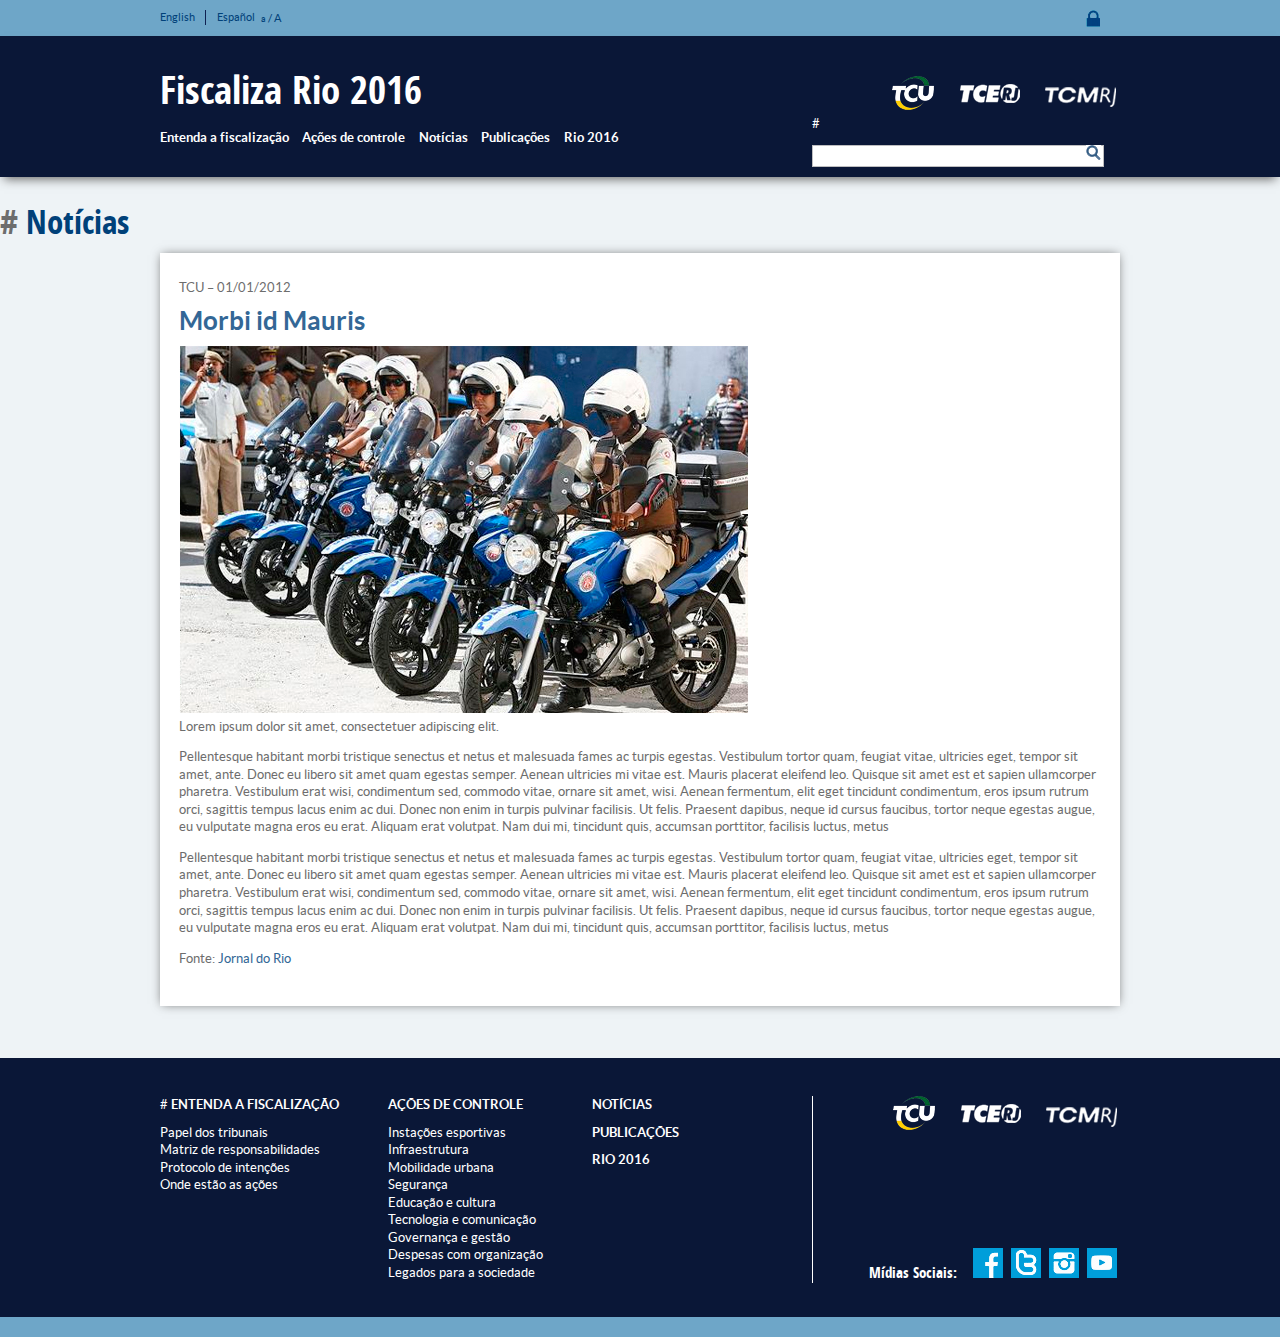
<file: noticia.html>
﻿<!DOCTYPE HTML>
<html xmlns="http://www.w3.org/1999/xhtml" xml:lang="pt-BR" lang="pt-BR">
<head>
<title>Resultado da pesquisa</title>
<meta charset="utf-8"/>
<meta name="Description" content="Portal fiscaliza Rio 2016" />
<meta name="viewport" content="width=device-width, initial-scale=1.0" />
<link rel="shortcut icon" href="http://portal2.tcu.gov.br/portal/page/portal/TCU/imagens/0_001.ico" type="image/x-icon"/>
<link type="text/css" rel="stylesheet" href="tcu/css/estilo.css" media="all"/>
<script src="tcu/js/modernizr.js" type="text/javascript"></script>
<![if !(lt IE 9)]>
<meta http-equiv="X-UA-Compatible" content="IE=edge,chrome=1"/>
<link type="text/css" rel="stylesheet" href="tcu/css/fonts.css" media="screen"/>
<script src="tcu/js/jquery2.js" type="text/javascript"></script>
<![endif]>
<!--[if lt IE 9]>
	<meta http-equiv="X-UA-Compatible" content="IE=7,chrome=1"/>
	<link type="text/css" rel="stylesheet" href="tcu/css/ie/iefix.css" media="screen">
	<link type="text/css" rel="stylesheet" href="tcu/css/ie/fonts/fonts.css" media="screen">
	<script src="tcu/js/jquery1.js" type="text/javascript"></script>
	<script src="tcu/js/pollyfills.js" type="text/javascript"></script>
<![endif]-->
</head>
<body id="newspg">
<!--Cabeçalho-->
<header role="banner">
	<div id="accessibility" class="encap">
		<div>
			<div id="accessList" class="card">
				<div>
					<h1>Pular para<sup>1</sup>:</h1>
					<nav role="navigation">
						<ul>
							<li><a href="#main1" id="accessItem1">Conteúdo principal</a></li>
							<li><a href="#search" id="accessItem2">Busca</a></li>
							<li><a href="#sc1" id="accessItem3">Mapa do site</a><sup>2</sup></li>
						</ul>
					</nav>					<div id="acessNotes" aria-hidden="true">
					<p><sup>1</sup> &ndash; Esta janela fechará automaticamente se nenhum item estiver focado.</p>
					<p><sup>2</sup> &ndash; Equivale ao menu principal.</p>
					</div>
				</div>
			</div>
			<div id="fontSize" class="card" aria-hidden="true" role="complementary">
				<div>
					<h1>Ajuste de tamanho da fonte</h1>
					<ul>
						<li>
							<h2>Aumentar fonte</h2>
							"<span class="zoomkey">ctrl</span>" + "+" </li>
						<li>
							<h2>Diminuir fonte</h2>
							"<span class="zoomkey">ctrl</span>" + "-" </li>
						<li>
							<h2>Voltar ao tamanho padrão</h2>
							"<span class="zoomkey">ctrl</span>" + "0" </li>
					</ul>
					<p>Também é possível ajustar o tamanho da fonte pressionando
						"<span class="zoomkey">ctrl</span>" enquanto gira a rolagem do mouse.</p>
				</div>
			</div>
		</div>
	</div>
	<div class="encap" id="topo">
		<div class="auxNav">
			<ul id="langSelect">
				<li class="selected"><a href="#pt" lang="pt">Português</a></li>
				<li class="noBorder"><a href="#en" lang="en">English</a></li>
				<li><a href="#es" lang="es">Español</a></li>
			</ul>
			<div id="accessBtn"> <a href="" title="Tamanho da letra" id="fontBtn" aria-expanded="false" aria-haspopup="true">
				<figure role="img"><small>a</small> / A</figure>
				</a></div>
			<div id="loginBtn"> <a href="#login"><span title="login"></span></a> </div>
		</div>
	</div>
	<div class="encap" id="menuEncap">
		<div>
			<div class="largeDiv" id="mainMenu">
				<h1><span title="mostrar menu" id="menuBtn"></span><a href="index.html">Fiscaliza Rio 2016</a></h1>
				<nav>
					<ul>
						<li><a href="" aria-expanded="false" aria-haspopup="true">Entenda a fiscalização</a></li>
						<li><a href="" aria-expanded="false" aria-haspopup="true">Ações de controle</a></li>
						<li><a href="">Notícias</a></li>
						<li><a href="">Publicações</a></li>
						<li><a href="">Rio 2016</a></li>
					</ul>
				</nav>
			</div>
			<div class="auxNav smallDiv">
				<nav class="credits">
					<ul>
						<li><a href="" class="TCU"><span title="Tribunal de Contas da União"></span></a></li>
						<li><a href="" class="TCERJ"><span title="Tribunal de Contas do Estado do Rio de Janeiro"></span></a></li>
						<li><a href="" class="TCMRJ"><span title="Tribunal de Contas do Município do Rio de Janeiro"></span></a></li>
					</ul>
				</nav>
				<a href="#accessItem1" id="searchLink" class="accessLink" title="Abrir lista de atalhos">#</a>
				<form role="search">
					<input type="text" id="search" name="q" title="busca"/>
					<input type="submit" value="" title="enviar busca"/>
				</form>
			</div>
		</div>
	</div>
</header>
<!--Fim do cabeçalho--> 

<!--Área principal da página-->
<div role="main" id="main">
	<div class="encap">
		<h1><a href="#accessItem1" id="main1" class="accessLink" title="Abrir lista de atalhos">#</a> Notícias</h1>
		<div class="deck">
			<div class="single card">
				<article>
					<header>
						<span class="data">TCU &ndash; 01/01/2012</span>
						<h2>Morbi id Mauris </h2>
					</header>
					<figure>
						<img src="temp/motoca.png" alt="Motos da PM" />
						<figcaption>
							Lorem ipsum dolor sit amet, consectetuer adipiscing elit.
						</figcaption>
					</figure>
					<p>Pellentesque habitant morbi tristique senectus et netus et malesuada fames ac turpis egestas. Vestibulum tortor quam, feugiat vitae, ultricies eget, tempor sit amet, ante. Donec eu libero sit amet quam egestas semper. Aenean ultricies mi vitae est. Mauris placerat eleifend leo. Quisque sit amet est et sapien ullamcorper pharetra. Vestibulum erat wisi, condimentum sed, commodo vitae, ornare sit amet, wisi. Aenean fermentum, elit eget tincidunt condimentum, eros ipsum rutrum orci, sagittis tempus lacus enim ac dui. Donec non enim in turpis pulvinar facilisis. Ut felis. Praesent dapibus, neque id cursus faucibus, tortor neque egestas augue, eu vulputate magna eros eu erat. Aliquam erat volutpat. Nam dui mi, tincidunt quis, accumsan porttitor, facilisis luctus, metus</p>
					<p>Pellentesque habitant morbi tristique senectus et netus et malesuada fames ac turpis egestas. Vestibulum tortor quam, feugiat vitae, ultricies eget, tempor sit amet, ante. Donec eu libero sit amet quam egestas semper. Aenean ultricies mi vitae est. Mauris placerat eleifend leo. Quisque sit amet est et sapien ullamcorper pharetra. Vestibulum erat wisi, condimentum sed, commodo vitae, ornare sit amet, wisi. Aenean fermentum, elit eget tincidunt condimentum, eros ipsum rutrum orci, sagittis tempus lacus enim ac dui. Donec non enim in turpis pulvinar facilisis. Ut felis. Praesent dapibus, neque id cursus faucibus, tortor neque egestas augue, eu vulputate magna eros eu erat. Aliquam erat volutpat. Nam dui mi, tincidunt quis, accumsan porttitor, facilisis luctus, metus</p>
				<footer>
					<p>Fonte: <a href="">Jornal do Rio</a></p>
				</footer>
				</article>
			</div>
		</div>
	</div>
</div>
<!--Fim da área principal da página--> 

<!--Rodapé-->
<footer>
	<div class="encap">
		<div>
			<div class="largeDiv" id="siteMap">
				<nav title="Mapa do Portal">
					<ul>
						<li class="wSub"><a href="#accessItem1" id="sc1" class="accessLink" title="Abrir lista de atalhos">#</a> <span>Entenda a fiscalização</span>
							<ul>
								<li><a href="">Papel dos tribunais</a></li>
								<li><a href="">Matriz de responsabilidades</a></li>
								<li><a href="">Protocolo de intenções</a></li>
								<li><a href="">Onde estão as ações</a></li>
							</ul>
						</li>
						<li class="wSub"><span>Ações de controle</span>
							<ul>
								<li><a href="">Instações esportivas</a></li>
								<li><a href="">Infraestrutura</a></li>
								<li><a href="">Mobilidade urbana</a></li>
								<li><a href="">Segurança</a></li>
								<li><a href="">Educação e cultura</a></li>
								<li><a href="">Tecnologia e comunicação</a></li>
								<li><a href="">Governança e gestão</a></li>
								<li><a href="">Despesas com organização</a></li>
								<li><a href="">Legados para a sociedade</a></li>
							</ul>
						</li>
						<li><a href=""><span>Notícias</span></a></li>
						<li><a href=""><span>Publicações</span></a></li>
						<li><a href=""><span>Rio 2016</span></a></li>
					</ul>
				</nav>
			</div>
			<div class="smallDiv" id="footerCrdt">
				<nav class="credits">
					<ul>
						<li><a href="" class="TCU"><span title="Tribunal de Contas da União"></span></a></li>
						<li><a href="" class="TCERJ"><span title="Tribunal de Contas do Estado do Rio de Janeiro"></span></a></li>
						<li><a href="" class="TCMRJ"><span title="Tribunal de Contas do Município do Rio de Janeiro"></span></a></li>
					</ul>
				</nav>
				<div class="social">
					<h1>Mídias Sociais:</h1>
					<nav>
						<ul>
							<li><a href="" class="facebook"><span></span></a></li>
							<li><a href="" class="twitter"><span></span></a></li>
							<li><a href="" class="instagram"><span></span></a></li>
							<li><a href="" class="youtube"><span></span></a></li>
						</ul>
					</nav>
				</div>
			</div>
		</div>
	</div>
</footer>
<!--/Rodapé-->
</body>
</html>
</file>
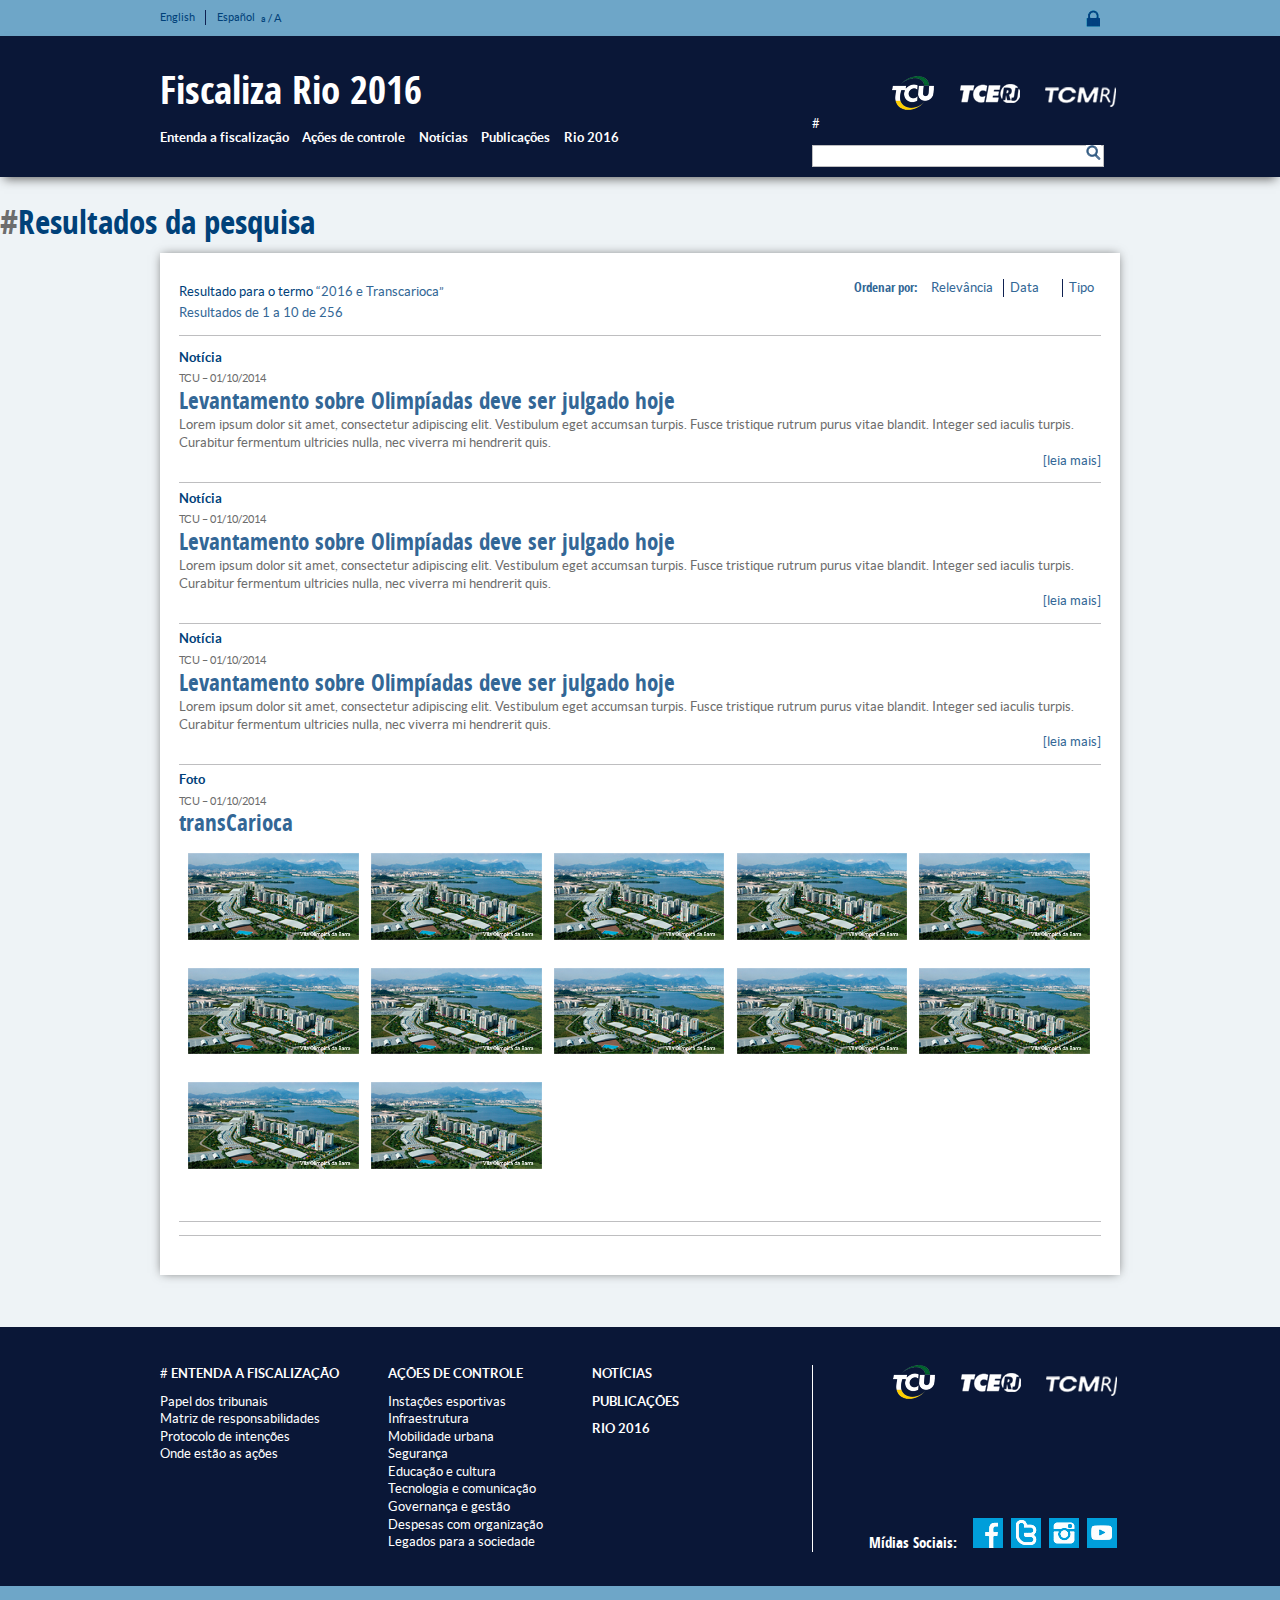
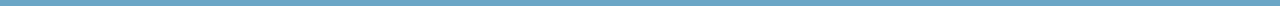
<file: pesquisa.html>
﻿<!DOCTYPE HTML>
<html xmlns="http://www.w3.org/1999/xhtml" xml:lang="pt-BR" lang="pt-BR">
<head>
<title>Resultado da pesquisa</title>
<meta charset="utf-8"/>
<meta name="Description" content="Portal fiscaliza Rio 2016" />
<meta name="viewport" content="width=device-width, initial-scale=1.0" />
<link rel="shortcut icon" href="http://portal2.tcu.gov.br/portal/page/portal/TCU/imagens/0_001.ico" type="image/x-icon"/>
<link type="text/css" rel="stylesheet" href="tcu/css/estilo.css" media="all"/>
<script src="tcu/js/modernizr.js" type="text/javascript"></script>
<![if !(lt IE 9)]>
	<meta http-equiv="X-UA-Compatible" content="IE=edge,chrome=1"/>
	<link type="text/css" rel="stylesheet" href="tcu/css/fonts.css" media="screen"/>
	<script src="tcu/js/jquery2.js" type="text/javascript"></script>
<![endif]>
<!--[if lt IE 9]>
	<meta http-equiv="X-UA-Compatible" content="IE=7,chrome=1"/>
	<link type="text/css" rel="stylesheet" href="tcu/css/ie/iefix.css" media="screen">
	<link type="text/css" rel="stylesheet" href="tcu/css/ie/fonts/fonts.css" media="screen">
	<script src="tcu/js/jquery1.js" type="text/javascript"></script>
	<script src="tcu/js/pollyfills.js" type="text/javascript"></script>
<![endif]-->
</head>
<body id="searchpg">
<!--Cabeçalho-->
<header role="banner">
	<div id="accessibility" class="encap">
		<div>
			<div id="accessList" class="card">
				<div>
					<h1>Pular para<sup>1</sup>:</h1>
					<nav role="navigation">
						<ul>
							<li><a href="#main1" id="accessItem1">Conteúdo principal</a></li>
							<li><a href="#search" id="accessItem2">Busca</a></li>
							<li><a href="#sc1" id="accessItem3">Mapa do site</a><sup>2</sup></li>
						</ul>
					</nav>					<div id="acessNotes" aria-hidden="true">
					<p><sup>1</sup> &ndash; Esta janela fechará automaticamente se nenhum item estiver focado.</p>
					<p><sup>2</sup> &ndash; Equivale ao menu principal.</p>
					</div>
				</div>
			</div>
			<div id="fontSize" class="card" aria-hidden="true" role="complementary">
				<div>
					<h1>Ajuste de tamanho da fonte</h1>
					<ul>
						<li>
							<h2>Aumentar fonte</h2>
							"<span class="zoomkey">ctrl</span>" + "+" </li>
						<li>
							<h2>Diminuir fonte</h2>
							"<span class="zoomkey">ctrl</span>" + "-" </li>
						<li>
							<h2>Voltar ao tamanho padrão</h2>
							"<span class="zoomkey">ctrl</span>" + "0" </li>
					</ul>
					<p>Também é possível ajustar o tamanho da fonte pressionando
						"<span class="zoomkey">ctrl</span>" enquanto gira a rolagem do mouse.</p>
				</div>
			</div>
		</div>
	</div>
	<div class="encap" id="topo">
		<div class="auxNav">
			<ul id="langSelect">
				<li class="selected"><a href="#pt" lang="pt">Português</a></li>
				<li class="noBorder"><a href="#en" lang="en">English</a></li>
				<li><a href="#es" lang="es">Español</a></li>
			</ul>
			<div id="accessBtn"> <a href="#accessibilidade" title="Tamanho da letra" id="fontBtn" aria-expanded="false" aria-haspopup="true">
				<figure role="img"><small>a</small> / A</figure>
				</a></div>
			<div id="loginBtn"> <a href="#login"><span title="login"></span></a> </div>
		</div>
	</div>
	<div class="encap" id="menuEncap">
		<div>
			<div class="largeDiv" id="mainMenu">
				<h1><span title="mostrar menu" id="menuBtn"></span><a href="index.html">Fiscaliza Rio 2016</a></h1>
				<nav>
					<ul>
						<li><a href="" aria-expanded="false" aria-haspopup="true">Entenda a fiscalização</a></li>
						<li><a href="" aria-expanded="false" aria-haspopup="true">Ações de controle</a></li>
						<li><a href="">Notícias</a></li>
						<li><a href="">Publicações</a></li>
						<li><a href="">Rio 2016</a></li>
					</ul>
				</nav>
			</div>
			<div class="auxNav smallDiv">
				<nav class="credits">
					<ul>
						<li><a href="" class="TCU"><span title="Tribunal de Contas da União"></span></a></li>
						<li><a href="" class="TCERJ"><span title="Tribunal de Contas do Estado do Rio de Janeiro"></span></a></li>
						<li><a href="" class="TCMRJ"><span title="Tribunal de Contas do Município do Rio de Janeiro"></span></a></li>
					</ul>
				</nav>
				<a href="#accessItem1" id="searchLink" class="accessLink" title="Abrir lista de atalhos">#</a>
				<form role="search"><input type="text" id="search" name="q" title="busca"/>
					<input type="submit" value="" title="enviar busca"/>
				</form>
			</div>
		</div>
	</div>
</header>
<!--Fim do cabeçalho--> 

<!--Área principal da página-->
<div role="main" id="main">
	<div class="encap">
		<h1><a href="#accessItem1" id="main1" class="accessLink" title="Abrir lista de atalhos">#</a>Resultados da pesquisa</h1>
		<div>
			<div class="single card">
				<div id="searchCtrl">
					<div>
						<h2> Resultado para o termo <span class="contentTerm">2016 e Transcarioca</span> </h2>
						<p>Resultados de <span class="visibleItens">1 a 10</span> de <span class="total">256</span></p>
					</div>
					<div id="searchFilter">
						<h3>Ordenar por:</h3>
						<ul>
							<li>Relevância</li>
							<!-- Usar classe "least" para inverter o filtro -->
							<li class="selected most">Data</li>
							<li>Tipo</li>
						</ul>
					</div>
				</div>
				<ul class="contentList">
					<li> <a href="">
						<header>
							<p><span class="type">Notícia</span></p>
							<p class="sign"><span class="publisher">TCU</span> &ndash; <span class="date">01/10/2014</span></p>
							<h3>Levantamento sobre Olimpíadas deve ser julgado hoje</h3>
						</header>
						<p>Lorem ipsum dolor sit amet, consectetur adipiscing elit. Vestibulum eget accumsan turpis. Fusce tristique rutrum purus vitae blandit. Integer sed iaculis turpis. Curabitur fermentum ultricies nulla, nec viverra mi hendrerit quis.</p>
						<p class="leiaMais">[leia mais]</p>
						</a> </li>
					<li> <a href="">
						<header>
							<p><span class="type">Notícia</span></p>
							<p class="sign"><span class="publisher">TCU</span> &ndash; <span class="date">01/10/2014</span></p>
							<h3>Levantamento sobre Olimpíadas deve ser julgado hoje</h3>
						</header>
						<p>Lorem ipsum dolor sit amet, consectetur adipiscing elit. Vestibulum eget accumsan turpis. Fusce tristique rutrum purus vitae blandit. Integer sed iaculis turpis. Curabitur fermentum ultricies nulla, nec viverra mi hendrerit quis.</p>
						<p class="leiaMais">[leia mais]</p>
						</a> </li>
					<li> <a href="">
						<header>
							<p><span class="type">Notícia</span></p>
							<p class="sign"><span class="publisher">TCU</span> &ndash; <span class="date">01/10/2014</span></p>
							<h3>Levantamento sobre Olimpíadas deve ser julgado hoje</h3>
						</header>
						<p>Lorem ipsum dolor sit amet, consectetur adipiscing elit. Vestibulum eget accumsan turpis. Fusce tristique rutrum purus vitae blandit. Integer sed iaculis turpis. Curabitur fermentum ultricies nulla, nec viverra mi hendrerit quis.</p>
						<p class="leiaMais">[leia mais]</p>
						</a> </li>
					<li class="photoList">
						<header>
							<p><span class="type">Foto</span></p>
							<p class="sign"><span class="publisher">TCU</span> &ndash; <span class="date">01/10/2014</span></p>
							<h3>transCarioca</h3>
						</header>
						<ul>
							<li> <a href=""> <img src="temp/Vila-Olimpica.png" alt=""/> </a> </li>
							<li> <a href=""> <img src="temp/Vila-Olimpica.png" alt=""/> </a> </li>
							<li> <a href=""> <img src="temp/Vila-Olimpica.png" alt=""/> </a> </li>
							<li> <a href=""> <img src="temp/Vila-Olimpica.png" alt=""/> </a> </li>
							<li> <a href=""> <img src="temp/Vila-Olimpica.png" alt=""/> </a> </li>
							<li> <a href=""> <img src="temp/Vila-Olimpica.png" alt=""/> </a> </li>
							<li> <a href=""> <img src="temp/Vila-Olimpica.png" alt=""/> </a> </li>
							<li> <a href=""> <img src="temp/Vila-Olimpica.png" alt=""/> </a> </li>
							<li> <a href=""> <img src="temp/Vila-Olimpica.png" alt=""/> </a> </li>
							<li> <a href=""> <img src="temp/Vila-Olimpica.png" alt=""/> </a> </li>
							<li> <a href=""> <img src="temp/Vila-Olimpica.png" alt=""/> </a> </li>
							<li> <a href=""> <img src="temp/Vila-Olimpica.png" alt=""/> </a> </li>
						</ul>
					</li>
					<li> </li>
				</ul>
			</div>
		</div>
	</div>
</div>
<!--Fim da área principal da página--> 

<!--Rodapé-->
<footer>
	<div class="encap">
		<div>
			<div class="largeDiv" id="siteMap">
				<nav title="Mapa do Portal">
					<ul>
						<li class="wSub"><a href="#accessItem1" id="sc1" class="accessLink" title="Abrir lista de atalhos">#</a> <span>Entenda a fiscalização</span>
							<ul>
								<li><a href="">Papel dos tribunais</a></li>
								<li><a href="">Matriz de responsabilidades</a></li>
								<li><a href="">Protocolo de intenções</a></li>
								<li><a href="">Onde estão as ações</a></li>
							</ul>
						</li>
						<li class="wSub"><span>Ações de controle</span>
							<ul>
								<li><a href="">Instações esportivas</a></li>
								<li><a href="">Infraestrutura</a></li>
								<li><a href="">Mobilidade urbana</a></li>
								<li><a href="">Segurança</a></li>
								<li><a href="">Educação e cultura</a></li>
								<li><a href="">Tecnologia e comunicação</a></li>
								<li><a href="">Governança e gestão</a></li>
								<li><a href="">Despesas com organização</a></li>
								<li><a href="">Legados para a sociedade</a></li>
							</ul>
						</li>
						<li><a href=""><span>Notícias</span></a></li>
						<li><a href=""><span>Publicações</span></a></li>
						<li><a href=""><span>Rio 2016</span></a></li>
					</ul>
				</nav>
			</div>
			<div class="smallDiv" id="footerCrdt">
				<nav class="credits">
					<ul>
						<li><a href="" class="TCU"><span title="Tribunal de Contas da União"></span></a></li>
						<li><a href="" class="TCERJ"><span title="Tribunal de Contas do Estado do Rio de Janeiro"></span></a></li>
						<li><a href="" class="TCMRJ"><span title="Tribunal de Contas do Município do Rio de Janeiro"></span></a></li>
					</ul>
				</nav>
				<div class="social">
					<h1>Mídias Sociais:</h1>
					<nav>
						<ul>
							<li><a href="" class="facebook"><span></span></a></li>
							<li><a href="" class="twitter"><span></span></a></li>
							<li><a href="" class="instagram"><span></span></a></li>
							<li><a href="" class="youtube"><span></span></a></li>
						</ul>
					</nav>
				</div>
			</div>
		</div>
	</div>
</footer>
<!--/Rodapé-->
</body>
</html>
</file>
<file: tcu/css/fonts.css>
/* Generated by Font Squirrel (http://www.fontsquirrel.com)*/
@font-face{font-family:'open sans condensed';src:url([data-uri]) format('woff'),url('opensans-condbold-webfont.ttf') format('truetype'),url('opensans-condbold-webfont.svg#open%20sans%20condensed') format('svg');font-weight:700;font-style:normal}
/* Generated by Font Squirrel (http://www.fontsquirrel.com) on March 11, 2014 */
@font-face {font-family:'lato';src:url([data-uri]) format('woff');font-weight:700;font-style:normal}
@font-face{font-family:'lato';src:url([data-uri]) format('woff');font-weight:400;font-style:normal
}
@font-face{font-family:'lato';src:url([data-uri]) format('woff');font-weight:400;font-style:italic}
</file>
<file: tcu/css/ie/fonts/fonts.css>
@font-face{font-family:'open sans condensed';src:url('opensans-condbold-webfont.eot');font-weight:700;font-style:normal}@font-face{font-family:'open sans';src:url('lato-bolLato.eot');font-weight:700;font-style:normal}@font-face{font-family:'open sans';src:url('lato-regLato.eot');font-weight:400;font-style:normal}@font-face{font-family:'open sans';src:url('lato-regitaLato.eot');font-weight:400;font-style:italic}
</file>
<file: tcu/css/estilo.css>
@charset "utf-8";
/*  Indice
    
    [0]Definções Gerais
        [0.1]Reset de navegador
	
	[1]Especificações tipográficas tipográficas
		[1.1]tamanho, margens e transformações
		[1.2]cor
		
    [2] Especificações gerais
        [2.1]Displays
        [2.2]Alturas,larguras,margens,paddings e overflows
        [2.3]Posições,z-index,alinhamentos e floats
        [2.4]Fundos,sombras,bordas e cursores
		
	[3]Definições específicas
		[3.x]Destaques
		
	[4]Media Querries
		[4.x]Screens < 900
		
	[5]accessibility
		[5.x]Aural
__________________________________________________________________*/

/*  [0]Definções Gerais

    [0.1]reset de navegador
__________________________________________________________________*/
*
{border:none;color:#6d6d6d;font-style:normal;font-weight:300;text-align:left;text-indent:0;margin:0;padding:0}
html
{background:#eef3f6;font:1em/1.35 'lato', sans-serif;min-width:340px;-ms-text-size-adjust:100%;-webkit-text-size-adjust:100%}
article,aside,details,figcaption,figure,body>footer,body>header,hgroup,main,nav,section,summary
{display:block}
audio,canvas,video
{display:inline-block}
audio:not([controls])
{display:none;height:0}
[hidden],template
{display:none}
script
{display:none!important}
a
{background:transparent}
a:focus
{outline:thin dotted;border:none}
a:active,a:hover
{outline:0;border:none}
b,strong
{font-weight:700}
dfn,i,em
{font-style:italic}
fieldset
{border:none!important;margin:0!important;padding:0!important}
hr
{-moz-box-sizing:content-box;box-sizing:content-box;height:0}
mark
{background:#ff0;color:#000}
code,kbd,pre,samp
{font-family:monospace,serif;font-size:1em}
pre
{white-space:pre-wrap}
q
{quotes:\201C \201D \2018 \2019}
small
{font-size:80%}
sub,sup
{font-size:.75em;line-height:0}
sup
{top:-.5em}
sub
{bottom:-.25em}
img
{border:0}
svg:not(:root)
{overflow:hidden}
figure
{margin:0}
fieldset
{border:1px solid silver;margin:0 2px;padding:.35em .625em .75em}
button,input,select,textarea
{font-family:inherit;font-size:100%;margin:0}
button,input
{line-height:normal}
button,select
{text-transform:none}
button,html input[type=button],input[type=reset],input[type=submit]
{-webkit-appearance:button;cursor:pointer}
button[disabled],html input[disabled]
{cursor:default}
input[type=checkbox],input[type=radio]
{box-sizing:border-box;padding:0}
input[type=search]
{-webkit-appearance:textfield;-moz-box-sizing:content-box;-webkit-box-sizing:content-box;box-sizing:content-box}
input[type=search]::-webkit-search-cancel-button,input[type=search]::-webkit-search-decoration
{-webkit-appearance:none}
textarea
{overflow:auto;vertical-align:top}
table
{border-collapse:collapse;border-spacing:0}
legend,button::-moz-focus-inner,input::-moz-focus-inner
{border:0;padding:0}
/* :focus {border-bottom:2px solid red} */
input:focus, select:focus, textarea:focus {border-bottom:none}

/*	[1]Definições tipográficas
	
	[1.1]tamanho, margens e transformações
__________________________________________________________________*/
div>h1, h3
{font-family:'open sans condensed'}
body
{border-bottom:none !important;}
:focus
{border-bottom:none}
body, .sign
{font-size:.8125em}
#topo .auxNav
{font-size:.85em}
h1, #destaque h2
{font-size:3em}
body>header .titulo h1, div[role=main] h1
{font-size:2.5em}
h2,#home .deck.encap>div>h1, #home #featured h2
{font-size:2em}
.contentList h3
{font-size:1.75em}
form legend, #acoespg h3 
{font-size:1.4em}
h3,h4,#destaque p, .obs
{font-size:1.35em}
#home .card h2, #destaque h1, .social h1, #sendbtn, #home #contactCard span, #home .cadastrese input[type=submit]
{font-size:1.125em}
h5,h6,#featuredCtrl h2, #searchCtrl h2, #searchCtrl h3
{font-size:1em}
table,span,div,input,select,textarea,td,a,pre
{font-size:inherit}

#featured p
{line-height:1.6}

h1,h2,h3,h4,h5,h6,h1 *,h2 *,h3 *,h4 *,h5 *,h6 *, body>header .menu li a,.card h2 a span, #acessBtn a, #mainMenu a,#siteMap span, #featured h2,#home #acoes h2, form legend, #contact form td:first-child label, #contact form td:first-child span, .obs, #contact input[type=button],span.type, #home #contactCard span, #home .cadastrese input[type=submit]
{font-weight:700}
.leiamais,.card h1,.card h2 a,#destaque p, #linguas a, #searchCtrl h2, #searchCtrl h3, #searchCtrl h2 span
{font-weight:400}

#contact div[role=main] ul li {
    margin: .5em 0 .5em 1em;
    text-indent: -.9em;
}
body>header h1
{margin:-.3em 0 .3em}
div[role=main] h1
{margin:.75em 0 .25em}
#home .deck.encap>div>h1,div[role=main] .contentList header p
{margin:.5em 0 0}
div[role=main] ul, div[role=main] p
{margin:1em 0}
h2, #contact h2, #contact legend
{margin:.25em 0}
#featured h2
{margin:.35em 0}
h4
{margin:.8em 0}
#contact .card>h2
{padding:1em 0 0}
.single.card>.deck, #home #contactCard a, #home .cadastrese
{margin:2em 0 0}
nav ul, nav li,#featured ul,#featured li, #featuredCtrl li, #home div[role=main] p, .contentList header h3, #topo .auxNav #loginBtn,#siteMap ul li ul li, .contentList a>p, #searchCtrl p,#searchFilter ul, #acoespg .photoList p,#accordion .fisc p,#accordion .fisc .fisc h5,.single.card>.deck:first-child
{margin:0}
nav li,#featured ul,#featured li, #featuredCtrl li
{text-indent:0}
#featuredCtrl li
{float:left}
#featuredCtrl h2 {float: left;margin-top: 14px;}
#featuredCtrl ul li a
{height: 20px;display: inline-block;line-height: 1.6;}
#contact .card>h2
{padding:1em 0 0}

.sectionTitle, #acessBtn a, #siteMap span, #home .deck.encap>div>h1
{text-transform:uppercase}
body>header .titulo h1 ,#destaque h1,#destaque h2,.card h1,.card h2
{text-transform:none}

a
{text-decoration:none}

ul
{list-style:none}
#home #acoesMap ul
{list-style:disc inside}
#contact div[role=main] ul li:before
{content:"–	"}
#contact div[role=main] form li:before
{content:none}


/*	[1.2]cor
__________________________________________________________________*/
#home .deck.encap>div>h1, #topo .auxNav *, #menuEncap #search, .contentList .type, #main h1,#acoespg #main h2, #accordion h4, .contentTerm, #ulacoes span, .tag, #searchpg #main h2 {
	color:#004179
}
#menuEncap *, body>footer *, #contact input[type=button], #home #contactCard span, #home .cadastrese input[type=submit], #searchLink {
	color:#fff
}
article a, #home .card a,#accessibility a, #home .smallDiv .card a p,#home #acoesMap li, #acoespg h3, #main h2, form legend, .contentList .leiaMais, #searchCtrl p, #searchCtrl h2, #searchCtrl h3, #searchFilter li, #searchCtrl span, .contentList h3,.type,.featuredCtrl a, #acoespg .vejaMais, .fisc .smallDiv a, #ulacoes a, #searchpg #main h3 {
	color:#336796
}
.obs {
	color:#fd0100
}
.pgCtrl span[role="img"], .pgCtrl #frCtrl:before,.pgCtrl #ffCtrl:after {
	color:#02369b;
}

/*	[2]Especificações gerais

	[2.x]Displays
__________________________________________________________________*/
#menuEncap, #siteMap li, #fontSize.active,#acoes .card .vejaMais,#home #acoes h2 span, .charcount,#acoespg .leiaMais, #accordion>div.active,#accordion>h3 span, #home #contactCard a{
	display:block
}
#langSelect, #langSelect li,#loginBtn span,#topo .auxNav div, #menuEncap>div div, .credits li, .credits span, #mainMenu li, body>footer .encap>div>div, .social *,.deck .smallDiv,.deck .largeDiv,.deck hr, #featuredCtrl *,.vejaMais span, #destaques .smallDiv .card, form li, .celspace, #searchCtrl h2, #searchCtrl h3,#searchCtrl>div, #searchFilter ul, #searchFilter li, .photoList li, #home #contactCard span {
	display:inline /* IE-fix */
}
#langSelect, #langSelect li,#loginBtn span,#topo .auxNav div, #menuEncap>div div, .credits li, .credits span, #mainMenu li, body>footer .encap>div>div, .social *,.deck .smallDiv,.deck .largeDiv,.deck hr, #featuredCtrl *,.vejaMais span, #destaques .smallDiv .card, form li, .celspace, #searchCtrl h2, #searchCtrl h3,#searchCtrl>div, #searchFilter ul, #searchFilter li, .photoList li, #home #contactCard span {
	display:inline-block 
}
#langSelect .selected, #fontSize, #accordion>div {
	display:none
}
#acoesMap form .lum-content-body li {
	display:list-item	
}
#searchFilter li, #accordion h3 {
	cursor:pointer;
}


/*	[2.x]Alturas,larguras,margens,paddings e overflows
__________________________________________________________________*/
#accessibility, .encap, #acessBtn,.deck hr, .smallDiv .card, .largeDiv .card, #home #destaques img,#home #featuredCtrl div ,#home #acoes img, #contact form table, #contact legend, #accordion .active, .contentList li
{width:100%}

#accessibility, .encap, img, #siteMap ul li ul li
{max-width:100%}

.xLargeDiv, .deck>h2,#acoespg #accordion>h3 {
	width:98%	
}
.largeDiv {
	width:68%	
}
.deck .largeDiv {
	width:66%	
}
.single.card .deck .largeDiv {
	width:62%	
}
#accessibility {
	height: 100%;
}
.single.card .deck>div,.xLargeDiv, .deck>h2  {
	padding:0 1%	
}
.smallDiv{
	width:32%;
	max-width:307px
}
#featuredCtrl span,.vejaMais span{
	width:20px;
	height:20px
}
.social span, #menuBtn {
	width:30px;
	height:30px
}

#accessibility>div, .encap>div {
	margin:auto
}
#langSelect, #langSelect li,#topo .auxNav div, #menuEncap>div div, .credits li, .credits span, #mainMenu li, body>footer .encap>div>div{
	margin-right: -.3em /*Inline-block adjust*/
}
#contact div[role=main] input[type=text], #contact div[role=main] input[type=button],#searchCtrl select {
    margin-right:1em;
}
#searchCtrl h3, #destaques .data {
	margin-right:.3em	
}
.encap>div {
	max-width:960px;
	width:97.5%;
	padding:0 1.25%
}
#accessibility>div {
	width:75%;
	max-width:540px;
	padding:2.5%	
}
#accessibility .card {
	width: 95%;
	padding: 2em 2.5%;
}
div[role=main] input[type=button], div[role=main] input[type=submit] {
	padding:.4em .7em	
}
div[role=main] input[type=text], div[role=main] select {
    padding:.3em
}
#searchCtrl {
	padding:0;
}

#featured, .photoList li {
	overflow:hidden;	
}

/*	[2.x]Posições,z-index,alinhamentos e floats
__________________________________________________________________*/
#accessibility, #acessBtn, #accessList, #fontSize{
	position:absolute	
}
#accessibility .card, #menuEncap .auxNav [type=submit],body>header #menuEncap, #accordion .active {
	position:relative	
}
#accessibility {
	position: fixed;
}
#acessBtn, #accessibility.active {
	left:0	
}
#accessibility .active {
	left:auto
}
#accessibility, #accessList, #fontSize {
	left:-200%	
}
#accessibility {
	top: 0;
}

.deck>div, #destaques .smallDiv{
	text-align:justify	
}
#accessibility, #acessBtn, #home #contactCard a, #home .cadastrese p {
	text-align:center	
}
.credits ul, #menuEncap .auxNav form, .social,#acoes .card .vejaMais, #contact form td:first-child, #searchCtrl form, .contentList .leiaMais, #searchFilter {
	text-align:right	
}
#contact form td[colspan="2"], #acoespg .vejaMais{
    text-align:left!important;
}

.wSub, #featured li, #home #pub img  {
	float:left	
}
#loginBtn, #menuEncap .auxNav [type=submit],#home #acoes h2 span, #searchFilter,#accordion>h3 span {
	float:right	
}
#menuEncap>div div, #siteMap ul li, .encap>div>div, #contact form td, .deck>div, .photoList li{
	vertical-align:text-top	
}
.credits li, div[role=main] input[type=button], div[role=main] input[type=submit] {
	vertical-align:middle	
}
#featuredCtrl span, #searchFilter,.vejaMais span {
	vertical-align:bottom	
}
#contact div[role=main] input[type=button], #contact div[role=main] input[type=submit] {
	vertical-align:baseline	
}
#accessibility, #accessibility .card {
	z-index: 9999;
}
/*	[2.x]Fundos,sombras,bordas e cursores
__________________________________________________________________*/
#topo{
	background:#6ea6c8
}
#contact input[type=button] {
    background:#4ec6f8
}
#contact #sendbtn, #home #contactCard span,#home .cadastrese input[type=submit]{
	background:#01437d
}
#menuEncap, body>footer {
	background:#0a1737
}
#destaques, #acoesMap {
	background:#cee2ee
}
#acoes {
	background:#eef3f6
}
#sociais {
	background:#b8d6e9
}
#accordion .active{
	background:#f4f4f4
}
.card {
	background:#fff
}
#accessibility {
	background:rgba(0,0,0,.75);
}

.credits span, #loginBtn span, #menuEncap .auxNav [type=submit], .social span, #featuredCtrl span,.vejaMais span,#home #acoes .card h2 span, #menuBtn, #accordion>h3 span,
#mediaSmall .fotosMedia span, #mediaSmall .videosMedia span, #accordion p.sumario a span, #accordion p.relatorio a span, .filterAud span, #filterVid span, .icoText span,#filterPic span, .listaAudios span, .arrowDown, .arrowUp{
	background:url(img/sprites.png) no-repeat;
}

.TCERJ span{
	background-position:-48px 0
}
.TCMRJ span{
	background-position:-113px 9px
}
#loginBtn span {
	background-position:-20px -35px
}
#menuEncap .auxNav [type=submit] {
	background-position:0 -37px
}
.facebook span{
	background-position:-47px -26px
}
.twitter span {
	background-position:-82px -26px
}
.instagram span {
	background-position:-117px -26px
}
.youtube span {
	background-position:-152px -26px
}
#filterNews span{
	background-position:0 -61px
}
#filterPic span {
	background-position:-25px -61px
}
#filterVid span {
	background-position:-50px -61px
}
#filterAud span {
	background-position:-75px -61px
}

.filterAud span{
	background-position: -75px -61px;
	display: block;
	width: 20px;
	height: 20px;
	float: left;
}

.vejaMais span {
	background-position:-100px -61px
}
#menuBtn {
	background-position:-125px -61px
}
#home #acoes h2 span  {
	background-position:-173px -59px!important
}
#accordion>h3 span{
	background-position:0 -81px
}
#accordion>h3.active span{
	background-position:-27px -81px
}

body>header #menuEncap {
	box-shadow:0 6px 10px -4px #666
}
.card {
	box-shadow:0 0 10px -2px #666
}
#home #acoesMap {
	box-shadow:none	
}

#sendencap {
	border-top:#bebec0 solid 1px
}
body>footer {
	border-bottom:#6ea6c8 solid 20px
}
#contact legend, #searchCtrl, .contentList>li {
	border-bottom:#bebec0 solid 1px
}
#langSelect li, #searchFilter li {
	border-left:#0f2151 solid 1px
}
#footerCrdt {
	border-left:#ffffff solid 1px
}
input[type=text], select, textarea {
    border:#bebec0 solid 1px   
}
.noBorder, fieldset, #searchFilter li:first-child, #acoespg .contentList>li, #acoespg #accordion .mediaList>div:first-child,#acoespg #accordion>h3.active {
	border:none!important
}

/*	[3]Definições específicas
__________________________________________________________________*/

/*	[3.x]Topo
__________________________________________________________________*/
#accessibility {
	padding-top: 15%;
}
#fontSize{
	margin-top: -16.5em;
}
#topo {
	padding:10px 0;
	min-height:16px;
}
#langSelect li {
	padding:0 1em
}
#langSelect .noBorder {
	padding-left:0
}
.card>div {
	padding:0 1em;
}
#acessBtn {
	height:0
}
#loginBtn span {
	width:14px;
	height:17px
}

#loginBtn {
	min-width: 193px;
	text-align: right;
	right: 20px;
	position: relative;
}

#loginBtn > div {
	margin: 0 !important;
}

.credits {
	margin-right:-.45em;
}
.credits li {
	margin:0 1em
}
.credits li:first-child {
	margin:0 1em 0 0
}
.TCU span{
	width:42px;
	height:34px
}
.TCERJ span{
	width:60px;
	height:19px	
}
.TCMRJ span{
	width:71px;
	height:30px	
}
#menuEncap {
	padding:3em 0 .75em
}
#mainMenu li {
	margin:0 .4em
}
#mainMenu li:first-child {
	margin-left:0;
}
#menuEncap .auxNav form {
	margin:1em 0 0
}
#search {
	width:95%;
	padding:.2em 2%
}
#menuEncap .auxNav [type=submit] {
	width: 15px;
	height: 15px;
	top: 0;
	right: 1.4em
}

/****** CORREÇÂO LUMIS ********/
#menuEncap .auxNav .lum-content, #menuEncap .auxNav .lum-content-body {
	width: 102.5%
}
#search {
	width: 86.3%;
	padding: .2em 6% .2em 2%
}
/*	[3.x]Principal

__________________________________________________________________*/
.deck .card {
	margin:1.25em 0 0	
}
.single.card {
    margin: 0 0 4em;
    padding: 2em 2%;
}
.single.card.dNoticia img {
	max-height:300px;
}
/* HOME */
#home .encap.deck {
	padding: .5em 0
}
#destaques .smallDiv .card {
	padding-bottom:.3em
}
#destaques .smallDiv .card a{
    max-height: 130px;
    overflow: hidden;
    display: block;
}
#destaques .smallDiv .card div{
    margin:.3em 0 0;
}
#destaques .smallDiv .card div a{
    display: inline;
}
.cameraSlide.cameraSlide_0.cameracurrent {
    max-height: 380px;
    overflow: hidden;
}
.cameraSlide .imgLoaded {
	margin-left:0!important;	
}
#featured div{
	padding:1em 1em 2.5em
}
#acoes .card{
	min-height: 290px
}
#acoesMap .card{
	min-height: 220px
}
#featured ul {
	width:400%
}
#featured li {
	width:25%
}
#featuredCtrl span,.vejaMais span{
	margin:0 .5em 0 1em
}
.vejaMais{
	margin: .5em 0;
	cursor: pointer;
}
/*#featuredCtrl div {
	padding: 0.8em 1em 0.9em
}*/
#acoes .card h2, #acoesMap .card h2 {
	margin: 1em 0
}
#home #acoesMap li {
	margin: 0 0 .5em;
	padding:0 0 0 1em	
}
#home #pub img {
	max-width: 33%;
	margin: 0 1em 1em 0;	
}
#home #acoes h2 span {
	width:11px;
	height:22px
}	
#home #acoes .card p {
	margin: .75em 0 0
}
#home .cadastrese input[type=text] {
	width:95%;
	margin-bottom:2.25em
}
#home .cadastrese .inputEmailNewsletter{
	margin-top: 25px
}
#carousel .cameraSlide{
	max-height:348px;
	overflow:hidden;
}
/* AÇÕES */
#acoespg .vejaMais span {
	margin-left:0
}
#acoespg .vejaMais span {
	margin-left:0	
}
#acoespg .photoList li {
	width:48%;
	margin:0 0 1% 1%	
}
#acoespg .mediaList>div {
	margin: 0 0 2.5em;
	padding:0 0 1em
}
#acoespg .itemAcao .acoesControle {
	padding-left:4em
}
#acoespg #accordion>h3 {
	margin:0 1% .75em; 
}
#acoespg #accordion>div.active {
	left: -3.5%;
	padding: 0 3.5%;
	margin:0 0 1.2em
}
#acoespg #accordion h3.active {
	left: -4.5%;
	padding: 1em 4.5% 0;
	margin: 0 1%
}
#accordion>h3 span {
	width:22px;
	height:22px
}
#acoespg .itensFiscalizacoes span {
    background: none!important;
    width: 1px!important;
    border-left: solid 1px #004179!important;
}
#acoespg .itensFiscalizacoes a:first-child span {
	display:none!important;
}
.fisc li {
	padding:1em 0;	
}
 .single.card  .fisc .deck>.largeDiv {
	padding:0 2% 0 0;	
}

/* CONTATOS */
#sendencap {
    margin:1em 0;
	padding:1em .3em 0;
}
#contact form td:first-child, .celspace {
    width:33%;   
}
#contact form td {
    padding:.3em;   
}
#contact div[role=main] input[type=text], #contact div[role=main] select, #contact div[role=main] textarea {
    width:80%
}
#contact div[role=main] input[type=radio] {
	margin:0 .5em 0 1em;
}
#contact div[role=main] li:first-child input[type=radio]{
	margin-left:0;
}
#contact div[role=main] fieldset:first-child input[type=text] {
    width:20em;
}
#contact div[role=main] fieldset:first-child select{
    width:21.2em;
}
#contact div[role=main] input[type=text], #contact div[role=main] input[type=button]  {
    margin-right:1em;
}
#contact div[role=main] input[type=text], #contact div[role=main] select, #contact div[role=main] textarea{
    padding:.5em
}
#contact div[role=main] input[type=button]  {
	padding:.5em 1.75em;
}
#contact #sendbtn, #home #contactCard span, #home .cadastrese input[type=submit]  {
	padding:.5em 3em;
}

/* BUSCA */
.contentTerm:before {
	content:open-quote	
}
.contentTerm:after {
	content:close-quote	
}
#searchFilter {
	width:50%	
}
/* .contentList header {
	margin-bottom:.5em
} */
#searchCtrl h2 {
	margin-bottom:.3em	
}
#searchFilter li {
	padding:0 .5em
}
#searchFilter .selected {
	padding-right:1.5em
}
.contentList li, #searchCtrl {
	padding-bottom:1em
}
.photoList ul{
	margin-left:-1%	
}
#searchpg .photoList li {
	width:18.5%;
	min-width:128px;
	margin:0 0 1% 1%	
}

/*	[3.x]Rodapé
__________________________________________________________________*/
body>footer {
	padding:2.85em 0 2em
}
#siteMap ul li {
	margin:0 7.5% .75em 0
}
#siteMap ul li ul li:first-child {
	margin:.75em 0 0
}
.social {
	padding:37% 0 0
}
.social span {
	margin:0 2.5px;	
}
.social h1 {
	margin:0 .75em;	
}

/*	[4]Media Querries
	
	[4.x]Screens < 900
__________________________________________________________________*/

@media screen and (max-width:900px) {
	#mainMenu nav {
		background:#0a1737;
		box-shadow:-45px 0 35px -40px #000 inset;
		width:33%;
		overflow:hidden;
		position: absolute;
		top: 76px;
		left: 1%;
		z-index: 99999;
	}
	#mainMenu li {
		display:block;	
	}
	#menuBtn {
		display:inline-block;
		margin-right:.5em;	
	}
	#mainMenu li, #mainMenu li:first-child{
		margin: .5em 0;
		padding: .5em;
		border-bottom:#46567C solid 1px
	}	
}

/*	[4.x]Screens < 760
__________________________________________________________________*/

@media screen and (max-width:760px) {
	.largeDiv, .deck .largeDiv, #destaques .smallDiv, body>footer .smallDiv, #acoesMap .smallDiv:first-child{
		width:100%	
	}
	body>header .largeDiv{
		width:60%;
	}
	.smallDiv, #destaques .smallDiv .card{
		width:100%;
	}
	body>header .smallDiv{
		width:40%;
	}
	#acoes .card,#acoesMap .card{
		min-height:0
	}
	#mainMenu h1 {
		font-size:2.5em;
	}
	body>header .auxNav {
		position:relative;
		right:0	
	}
	.social {
		float: left;
		margin: -2.5em 0 0;
		padding: 0;
	}
	#footerCrdt {
		margin: 1em 0;
		padding: 1em 0 0;
		border-top:#ffffff solid 1px;
		border-left:none;
	}
	.social h1 {
		margin: 0 .75em 0 0;
	}
	#acoes .card .vejaMais {
		padding:0 0 1em;	
	}
}

/*	[4.x]Screens < 540
__________________________________________________________________*/

@media screen and (max-width:540px) {
	.credits,#footerCrdt {
		text-align:center
	}
	body>header .smallDiv, body>header .largeDiv{
		width:100%
	}	
	.social, .credits ul {
		display:inline-block	
	}
	#menuEncap .auxNav {
		display: block;
	}
	.social,body>header .auxNav {
		float: none;
	}
	.credits ul{
		margin:auto;
	}
	body>footer .social {
		margin: .5em auto 0;
	}
	body>header .credits, #menuEncap .auxNav, #menuEncap .auxNav form{ 
		text-align:left;
	}
	#mainMenu h1 {
		margin: -.3em 0 1em;
	}
	#search {
		width: 65%;
	}
	#menuEncap .auxNav [type=submit] {
		top: 3px;
		left: -33%;
	}
}

/*	[4]Media Querries
	
	[4.x]Screens < 900
__________________________________________________________________*/

@media screen and (max-width:900px) {
	 #mainMenu nav {
		 background:#0a1737;
		 box-shadow:-45px 0 35px -40px #000 inset;
		 height:999em;
		 width:33%;
		 overflow:hidden;
		 padding-top:3em;
		 position:fixed;
		 top:0;
		 left:-33%;
	}
	#mainMenu nav:before {
		content:"Menu";
		font: 2.5em 'open sans condensed';
		margin-left: .2em;
		padding-bottom: .5em;
	}
	 #mainMenu li,#mainMenu nav:before {
		 display:block;
	}
	 #menuBtn {
		 display:inline-block;
		 margin-right:.5em;
	}
	 #mainMenu li, #mainMenu li:first-child {
		 margin: .5em 0;
		 padding: .5em;
		 border-bottom:#46567C solid 1px
	}
}

/*	[4.x]Screens < 760
__________________________________________________________________*/

@media screen and (max-width:760px) {
	 .largeDiv, .deck .largeDiv, #destaques .smallDiv, body>footer .smallDiv, #acoesMap .smallDiv:first-child {
		 width:100%
	}
	 body>header .largeDiv {
		 width:60%
	}
	 .smallDiv, #destaques .smallDiv .card {
		 max-width:none;
		 width:49%
	}
	 body>header .smallDiv {
		 width:40%
	}
	 #mainMenu h1 {
		 font-size:2.5em;
	}
	 body>header .auxNav {
		 position:relative;
		 right:0
	}
	 .social {
		 float: left;
		 margin: -2.5em 0 0;
		 padding: 0;
	}
	 #footerCrdt {
		 margin: 1em 0;
		 padding: 1em 0 0;
		 border-top:#ffffff solid 1px;
		 border-left:none;
	}
	 .social h1 {
		 margin: 0 .75em 0 0;
	}
	 #acoes .card .vejaMais {
		 padding:0 0 1em;
	}
	#home #acoesMap .card.smallDiv {
		min-height:220px;
	}
}

/*	[4.x]Screens < 540
__________________________________________________________________*/

@media screen and (max-width:540px) {
	 .credits, #footerCrdt {
		 text-align:center
	}
	 body>header .smallDiv, body>header .largeDiv {
		 width:100%
	}
	 .social, .credits ul {
		 display:inline-block
	}
	 #menuEncap .auxNav {
		 display: block;
	}
	 .social, body>header .auxNav {
		 float: none;
	}
	 .credits ul {
		 margin:auto;
	}
	 body>footer .social {
		 margin: .5em auto 0;
	}
	 body>header .credits, #menuEncap .auxNav, #menuEncap .auxNav form {
		 text-align:left;
	}
	 #mainMenu h1 {
		 margin: -.3em 0 1em;
	}
	 #mainMenu nav {
		 width:80%;
		 left:-80%;
	}
	 #search {
		 width: 65%;
	}
	 #menuEncap .auxNav [type=submit] {
		 top: 0;
		 left: -150%;
	}
}

/*	[4.x]Screens < 400px
__________________________________________________________________*/

@media screen and (max-width:470px) {
	 .smallDiv, #destaques .smallDiv .card {
		 width:100%
	}
	#home #featuredCtrl h2, #home #featuredCtrl li {
		display:block;
		float:none;

	}
	 #home #featuredCtrl li {
		 margin:0 0 .75em;
	}
}

/*	[5]accessibility
	[5.x]Aural
__________________________________________________________________*/

@media aural {
	#fontSize, #acessList sup, #acessNotes {
		display:none;
	}
	.aural {
		display:auto;
	}
	
}

/* Querries antigas 

	[4.x]Screens < 400px
__________________________________________________________________

@media screen and (max-width:470px) {
	.smallDiv, #destaques .smallDiv .card{
		width:100%
	}
	#home #featuredCtrl>div>*, #home #featuredCtrl li {
		display:block	
	}
	#home #featuredCtrl li {
		margin:0 0 .75em;	
	}
}

/*	[5]accessibility
	[5.x]Aural
__________________________________________________________________

@media aural {
	#fontSize {
		display:none;
	}
	.aural {
		display:auto;	
	}
}
*/

.acessibilidade {background: #2b2b2b;}
.acessibilidade ul {padding:20px; width: 940px;height:100%;margin: 0 auto;text-align:left;position: relative;}
.acessibilidade li {display: inline-block; float: left;margin-right:1px;}
.acessibilidade li a { color:#fff; font-size:1.4em;padding:10px;background: #333;vertical-align: middle;display: block; height:auto;
-moz-border-radius: 8px; -webkit-border-radius: 8px; -khtml-border-radius: 8px;border-radius: 8px;}
.acessibilidade li a:hover {background: #4F4F4F;}




/* ********* PAGINAÇÂO CUSTOMIZADO ********* */
.paginacaoLumis {
	clear: both;
	top: 15px;
	display: block;
	position: relative;
}

.lum-pagination {
	box-sizing: border-box;
	-moz-box-sizing: border-box;
	-webkit-box-sizing: border-box;
	margin: 4px 0;
	font-size: 11px;
	line-height: normal;
}
.lum-pagination .lum-pagination-range, .lum-pagination .lum-pagination-navigation {
	display: inline-block;
	width: 50%;
}
.lum-pagination-range-current {
	font-weight: bold;
}
.lum-pagination-total-count {
	font-weight: bold;
}
.lum-pagination-navigation {
	text-align: right;
}
.lum-pagination-navigation-page {
	display: inline;
}
.lum-pagination-navigation-buttons {
	display: inline;
	margin-left: 5px;
}
.lum-pagination-navigation input[type="text"] {
	height: 22px;
	line-height: 20px;
	padding: 0 2px;
	text-align: center;
	vertical-align: middle;
	width: 28px;
	margin: 0 3px;
}
.lum-pagination-navigation-buttons .lum-prev.lum-disabled {
	background: url(img/prev-page-disabled.gif) no-repeat center;
}
.lum-pagination-navigation-buttons .lum-next.lum-disabled {
	background: url(img/next-page-disabled.gif) no-repeat center;
}
.lum-pagination-navigation-buttons .lum-button {
	height: 20px;
	padding: 0;
	width: 23px;
	margin-right: 5px;
	filter: none;
	vertical-align: middle;
	text-indent: 100%;
	white-space: nowrap;
	overflow: hidden;
}
.lum-button.lum-disabled {
	box-shadow: none;
	border-color: #e0e0e0;
}
.lum-pagination-navigation-buttons .lum-prev {
	background: url(img/prev-page.gif) no-repeat center;
}
.lum-pagination-navigation-buttons .lum-next {
	background: url(img/next-page.gif) no-repeat center;
}
.lum-pagination-navigation input[type='text']{
	border: 1px solid #C0C0C0;
	box-sizing: border-box;
	-moz-box-sizing: border-box;
	-webkit-box-sizing: border-box;
	-moz-border-radius: 3px;
	-webkit-border-radius: 3px;
	border-radius: 3px;
	padding: 3px;
	font-size: 12px;
}
.lum-button {
	font-size: 11px;
	font-weight: bold;
	border: 1px solid #a6a6a6;
	border-radius: 3px;
	background-color: #f5f5f5;
	background-image: -moz-linear-gradient(#ffffff,#f6f6f6);
	background-image: -webkit-gradient(linear,0 top,0 bottom,from(#ffffff),to(#f6f6f6));
	filter: progid:DXImageTransform.Microsoft.gradient(startColorstr=#ffffff,endColorstr=#f6f6f6));
	box-shadow: 0px 1px 0px 0px #a6a6a6;
	color: #b82a28;
	text-decoration: none;
	display: inline-block;
	padding: 4px 15px;
}

#main {
	overflow: hidden;
}

/* ALTERAÇÕES PARA A PÁGINA AÇÕES */
#mediaSmall {
	overflow: hidden;
	margin-bottom: 35px;
}
#accordion h4 {
	clear: left;
}
#mediaSmall a.fotosMedia,#mediaSmall a.videosMedia {
	display: block;
	width: 76px;
	float: left;
}
#mediaSmall p span {
	display: block;
	float: left;
	margin-right: 10px;
}
#mediaSmall .fotosMedia span {
	display: block;
	width: 20px;
	height: 20px;
	background-position: -25px -61px;
	float: left;
	margin-right: 6px;
}
#mediaSmall .videosMedia span {
	display: block;
	width: 20px;
	height: 20px;
	background-position: -50px -61px;
	float: left;
	margin-right: 6px;
}
#accordion p.sumario a span, #accordion p.relatorio a span{
	display: block;
	width: 20px;
	height: 20px;
	background-position: -100px -83px;
	float: left;
	margin-right: 7px;
}
#accordion p.sumario a {
	display: block;
	height: 35px;
}

.mediaList {
	float: left;
	width: 34%;
}
.noticiasAcoes{
	float: left;
	width: 60%;
}
/* FIM DAS ALTERAÇÕES */

/* Notícias - Lista Album  */

.listaFotos, .listaVideos {
	height: auto;
	overflow: hidden;
	width: 19%;
}

.albuns .itens {
	overflow: hidden;
}

.albuns .itens li{
	float:left; 
	margin-right:10px;
	margin-bottom:10px;
	max-width: 127px;
}

.albuns .itens li a, .audios .itens li a {
	color:#122051;
}

.listaFotos span, .listaVideos span {
	margin: 0 .5em 0 0em;
}

.audios .itens li {
	display: block;
	margin-bottom: 5px;
}

.lado-direito{
	padding: 1em;
	width: 100%;
}

.vejaMais {
	color:#144d82 !important;
	font-weight: bold;
}

.itemAcao {
	margin-bottom: 30px;
}

ul.acoesControle {
	margin-top: 0 !important;
}

ul.acoesControle li {
	border-bottom:1px solid #eee; 
	height:30px; 
	padding-top:10px; 
	display:block;
}

ul.acoesControle li a {
	color: #004179;
}
.arrowDown {
	background-position:-22px -81px;
	display: block;
	width: 30px;
	height: 25px;
	text-indent: -999999px;
	cursor: pointer;
	right: 20px;
	position: relative;
}
.arrowUp {
	background-position:5px -81px;
	display: block;
	width: 30px;
	height: 25px;
	text-indent: -999999px;
	cursor: pointer;
	right: 20px;
	position: relative;
}

.listaFiscalizacoes li {
	display:block;
}

.listaFiscalizacoes li a {
	color:#004179;
	display:inline-block;
	margin-right:10px;
	line-height: 20px;
}

.listaFiscalizacoes li .itensFiscalizacoes {
	height:30px;
}

#filterPic span {
	background-position: -25px -61px;
	display: inline-block;
	width: 20px;
	height: 20px;
	float: left;
	margin-right: 10px;
}
#filterVid span {
	background-position:-50px -61px;
	display: inline-block;
	width: 20px;
	height: 20px;
	float: left;
	margin-right: 10px;
}

.icoText span {
	background-position:-100px -83px;
	display: inline-block;
	width: 20px;
	height: 20px;
	float: left;
	margin-right: 10px;
}

h2.titPublicacoes {
	margin-top:20px;
}
.listaPublicacoes {
	border-bottom:1px solid #eee;
	padding-bottom:10px !important;
	margin-bottom:10px;
}
.listaPublicacoes p {
	margin:0 0 2px 0 !important;
	font-size:11px;
}

.tagCards {
	font-size:11px;
	color:#144d82 !important;
}

/************** MODAL NEWSLETEER *************/

.opaco{
	background-color: #000000; 
	position: fixed; 
	top: 0px; 
	left: 0px; 
	width: 100%; 
	height: 100%; 
	opacity: 0.5;
	filter: alpha(opacity=30);
	-moz-opacity: 0.5;
	z-index: 200;
	float:left; 
}
#cxAlerta{
	padding: 10px 4px 4px 4px;
	width: 390px;
	min-height: 200px;
	position: fixed;
	top: 200px;
	left:100px;
	z-index: 201;
	background-color: #ffffff;
	left: 50%;
	margin-left: -175px;
	border: 3px solid #01437d;
}
.thnx{
	width:100%;
	text-align:center;
	display: block;
	text-align: center;
	padding-left: 0;
	margin-top: 15px;
}
.close {
	display:block;
	color:#004179;
	background:#c4c4c4;
	padding: 8px 0;
	height: 18px;
	width: 370px;
	padding-left: 20px;
	font-weight: 700;
}
.close a:hover {color:#000;}
.close a {
	display: block;
	padding: 0px 4px;
	text-decoration: none;
	width: 17px;
	height: 24px;
	margin-top: -3px;
	line-height: 1;
	margin-right: 9px;
	float: right;
	background: url('img/fecharModal.png') no-repeat;
	text-indent: -99999px;
}

.lum-validation-message {
	margin-top: -25px !important;
}

/************** FIM MODAL NEWSLETEER *************/
</file>
